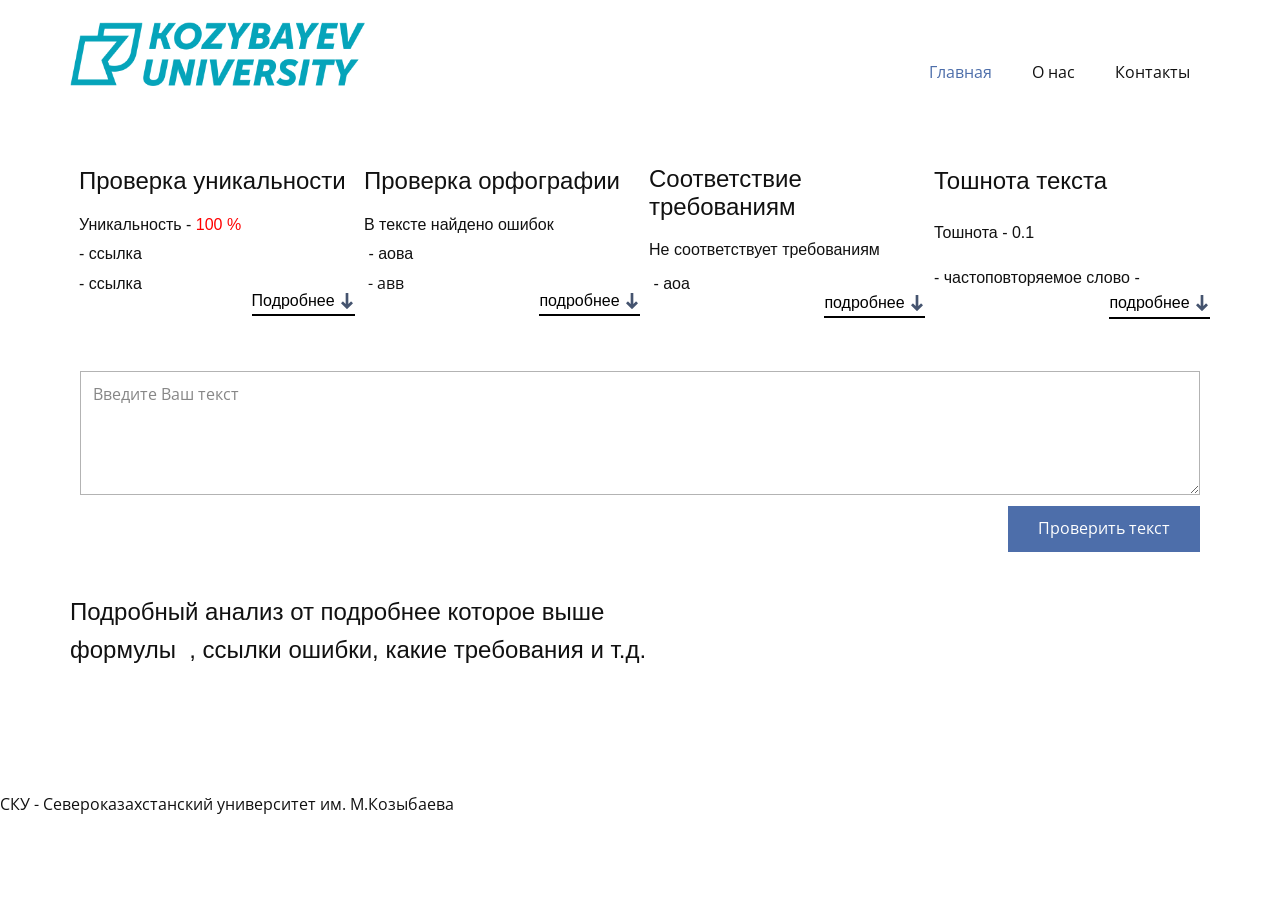
<file: пример интерфейса/index.html>
<!DOCTYPE html>
<html style="font-size: 16px;">
  <head>
    <meta name="viewport" content="width=device-width, initial-scale=1.0">
    <meta charset="utf-8">
    <meta name="keywords" content="​IT Company, ​The backbone for internet business, Company Services, ​Large payments volume or unique business model?, ​What’s included, What We Do, Custom software solutions">
    <meta name="description" content="">
    <meta name="page_type" content="np-template-header-footer-from-plugin">
    <title>Главная</title>
    <link rel="stylesheet" href="nicepage.css" media="screen">
<link rel="stylesheet" href="Главная.css" media="screen">
    <script class="u-script" type="text/javascript" src="jquery.js" defer=""></script>
    <script class="u-script" type="text/javascript" src="nicepage.js" defer=""></script>
    <meta name="generator" content="Nicepage 4.7.1, nicepage.com">
    <link id="u-theme-google-font" rel="stylesheet" href="https://fonts.googleapis.com/css?family=Open+Sans:300,300i,400,400i,500,500i,600,600i,700,700i,800,800i|Cambay:400,400i,700,700i">
    
    
    <script type="application/ld+json">{
		"@context": "http://schema.org",
		"@type": "Organization",
		"name": "",
		"logo": "images/logo.png"
}</script>
    <meta name="theme-color" content="#4d6eaa">
    <meta property="og:title" content="Главная">
    <meta property="og:type" content="website">
  </head>
  <body data-home-page="Главная.html" data-home-page-title="Главная" class="u-body u-xl-mode"><header class="u-clearfix u-header u-header" id="sec-d9ff"><div class="u-clearfix u-sheet u-valign-middle u-sheet-1">
        <a href="https://www.nkzu.kz/?lang=ru" class="u-image u-logo u-image-1" title="СКГУ" data-image-width="457" data-image-height="99">
          <img src="images/logo.png" class="u-logo-image u-logo-image-1">
        </a>
        <nav class="u-menu u-menu-dropdown u-offcanvas u-menu-1">
          <div class="menu-collapse" style="font-size: 1rem; letter-spacing: 0px;">
            <a class="u-button-style u-custom-left-right-menu-spacing u-custom-padding-bottom u-custom-top-bottom-menu-spacing u-nav-link u-text-active-palette-1-base u-text-hover-palette-2-base" href="#">
              <svg class="u-svg-link" viewBox="0 0 24 24"><use xmlns:xlink="http://www.w3.org/1999/xlink" xlink:href="#menu-hamburger"></use></svg>
              <svg class="u-svg-content" version="1.1" id="menu-hamburger" viewBox="0 0 16 16" x="0px" y="0px" xmlns:xlink="http://www.w3.org/1999/xlink" xmlns="http://www.w3.org/2000/svg"><g><rect y="1" width="16" height="2"></rect><rect y="7" width="16" height="2"></rect><rect y="13" width="16" height="2"></rect>
</g></svg>
            </a>
          </div>
          <div class="u-nav-container">
            <ul class="u-nav u-unstyled u-nav-1"><li class="u-nav-item"><a class="u-button-style u-nav-link u-text-active-palette-1-base u-text-hover-palette-2-base" href="Главная.html" style="padding: 10px 20px;">Главная</a>
</li><li class="u-nav-item"><a class="u-button-style u-nav-link u-text-active-palette-1-base u-text-hover-palette-2-base" href="О-нас.html" style="padding: 10px 20px;">О нас</a>
</li><li class="u-nav-item"><a class="u-button-style u-nav-link u-text-active-palette-1-base u-text-hover-palette-2-base" href="Контакты.html" style="padding: 10px 20px;">Контакты</a>
</li></ul>
          </div>
          <div class="u-nav-container-collapse">
            <div class="u-black u-container-style u-inner-container-layout u-opacity u-opacity-95 u-sidenav">
              <div class="u-inner-container-layout u-sidenav-overflow">
                <div class="u-menu-close"></div>
                <ul class="u-align-center u-nav u-popupmenu-items u-unstyled u-nav-2"><li class="u-nav-item"><a class="u-button-style u-nav-link" href="Главная.html">Главная</a>
</li><li class="u-nav-item"><a class="u-button-style u-nav-link" href="О-нас.html">О нас</a>
</li><li class="u-nav-item"><a class="u-button-style u-nav-link" href="Контакты.html">Контакты</a>
</li></ul>
              </div>
            </div>
            <div class="u-black u-menu-overlay u-opacity u-opacity-70"></div>
          </div>
        </nav>
      </div></header>
    <section class="u-align-left u-clearfix u-section-1" id="sec-9d66">
      <div class="u-clearfix u-sheet u-sheet-1">
        <div class="u-expanded-width u-list u-list-1">
          <div class="u-repeater u-repeater-1">
            <div class="u-container-style u-list-item u-repeater-item">
              <div class="u-container-layout u-similar-container u-container-layout-1">
                <div class="fr-view u-clearfix u-custom-item u-rich-text u-text u-text-1">
                  <h4>
                    <span class="u-custom-font u-font-arial">Проверка уникальности</span>
                  </h4>
                  <p style="line-height: 0.6;">
                    <span class="u-custom-font u-font-arial">Уникальность - <span class="u-text-custom-color-1">100 %</span>
                    </span>
                  </p>
                  <p style="line-height: 0.6;">
                    <span class="u-custom-font u-font-arial">
                      <span class="u-text-custom-color-1">
                        <span class="u-text-body-color">- ссылка&nbsp;</span>
                      </span>
                    </span>
                  </p>
                  <p style="line-height: 0.6;">
                    <span class="u-custom-font u-font-arial">
                      <span class="u-text-custom-color-1">
                        <span class="u-text-body-color">- ссылка</span>
                      </span>
                    </span>
                  </p>
                </div>
                <a href="Главная.html#sec-9d66" data-page-id="37937226" class="u-active-none u-border-2 u-border-active-palette-2-dark-1 u-border-black u-border-hover-palette-1-base u-btn u-button-style u-custom-font u-font-arial u-hover-none u-none u-text-black u-text-hover-grey-70 u-btn-1">Подробнее&nbsp;<span class="u-icon u-text-palette-1-dark-2"><svg class="u-svg-content" viewBox="0 0 512 512" x="0px" y="0px" style="width: 1em; height: 1em;"><path d="M441.156,322.876l-48.666-47.386c-3.319-3.243-8.619-3.234-11.93,0.017l-81.894,80.299V8.533 c0-4.71-3.823-8.533-8.533-8.533h-68.267c-4.71,0-8.533,3.823-8.533,8.533v347.273l-81.894-80.299    c-3.311-3.243-8.602-3.251-11.921-0.017l-48.666,47.386c-1.655,1.604-2.586,3.806-2.586,6.11c0,2.304,0.939,4.506,2.586,6.11 l179.2,174.481c1.655,1.613,3.806,2.423,5.948,2.423c2.15,0,4.292-0.811,5.956-2.423l179.2-174.481 c1.647-1.604,2.577-3.806,2.577-6.11C443.733,326.682,442.803,324.48,441.156,322.876z"></path></svg><img></span>
                </a>
              </div>
            </div>
            <div class="u-container-style u-list-item u-repeater-item">
              <div class="u-container-layout u-similar-container u-container-layout-2">
                <div class="fr-view u-clearfix u-custom-item u-rich-text u-text u-text-2">
                  <h4>
                    <span class="u-custom-font u-font-arial">Проверка орфографии</span>
                  </h4>
                  <p style="line-height: 0.6;">
                    <span class="u-custom-font u-font-arial">В тексте найдено ошибок</span>
                  </p>
                  <p style="line-height: 0.6;">
                    <span class="u-custom-font u-font-arial">&nbsp;- аова</span>
                  </p>
                  <p style="line-height: 0.6;">&nbsp;- авв</p>
                </div>
                <a href="Главная.html#sec-9d66" data-page-id="37937226" class="u-active-none u-border-2 u-border-active-palette-2-dark-1 u-border-black u-border-hover-palette-1-base u-btn u-button-style u-custom-font u-font-arial u-hover-none u-none u-text-black u-text-hover-grey-70 u-btn-2">подробнее&nbsp;<span class="u-icon u-text-palette-1-dark-2"><svg class="u-svg-content" viewBox="0 0 512 512" x="0px" y="0px" style="width: 1em; height: 1em;"><path d="M441.156,322.876l-48.666-47.386c-3.319-3.243-8.619-3.234-11.93,0.017l-81.894,80.299V8.533 c0-4.71-3.823-8.533-8.533-8.533h-68.267c-4.71,0-8.533,3.823-8.533,8.533v347.273l-81.894-80.299    c-3.311-3.243-8.602-3.251-11.921-0.017l-48.666,47.386c-1.655,1.604-2.586,3.806-2.586,6.11c0,2.304,0.939,4.506,2.586,6.11 l179.2,174.481c1.655,1.613,3.806,2.423,5.948,2.423c2.15,0,4.292-0.811,5.956-2.423l179.2-174.481 c1.647-1.604,2.577-3.806,2.577-6.11C443.733,326.682,442.803,324.48,441.156,322.876z"></path></svg><img></span>
                </a>
              </div>
            </div>
            <div class="u-container-style u-list-item u-repeater-item">
              <div class="u-container-layout u-similar-container u-container-layout-3">
                <div class="fr-view u-clearfix u-custom-item u-rich-text u-text u-text-3">
                  <h4 style="line-height: 1;">
                    <span class="u-custom-font u-font-arial">Соответствие требованиям</span>
                  </h4>
                  <p style="line-height: 0.8;">
                    <span class="u-custom-font u-font-arial">Не соответствует требованиям</span>
                  </p>
                  <p style="line-height: 0.8;">
                    <span class="u-custom-font u-font-arial">&nbsp;- аоа</span>
                  </p>
                </div>
                <a href="Главная.html#sec-9d66" data-page-id="37937226" class="u-active-none u-border-2 u-border-active-palette-2-dark-1 u-border-black u-border-hover-palette-1-base u-btn u-button-style u-custom-font u-font-arial u-hover-none u-none u-text-black u-text-hover-grey-70 u-btn-3">подробнее&nbsp;<span class="u-icon u-text-palette-1-dark-2"><svg class="u-svg-content" viewBox="0 0 512 512" x="0px" y="0px" style="width: 1em; height: 1em;"><path d="M441.156,322.876l-48.666-47.386c-3.319-3.243-8.619-3.234-11.93,0.017l-81.894,80.299V8.533 c0-4.71-3.823-8.533-8.533-8.533h-68.267c-4.71,0-8.533,3.823-8.533,8.533v347.273l-81.894-80.299    c-3.311-3.243-8.602-3.251-11.921-0.017l-48.666,47.386c-1.655,1.604-2.586,3.806-2.586,6.11c0,2.304,0.939,4.506,2.586,6.11 l179.2,174.481c1.655,1.613,3.806,2.423,5.948,2.423c2.15,0,4.292-0.811,5.956-2.423l179.2-174.481 c1.647-1.604,2.577-3.806,2.577-6.11C443.733,326.682,442.803,324.48,441.156,322.876z"></path></svg><img></span>
                </a>
              </div>
            </div>
            <div class="u-container-style u-list-item u-repeater-item">
              <div class="u-container-layout u-similar-container u-container-layout-4">
                <div class="fr-view u-clearfix u-custom-item u-rich-text u-text u-text-4">
                  <h4>
                    <span class="u-custom-font u-font-arial">Тошнота текста</span>
                  </h4>
                  <p>
                    <span class="u-custom-font u-font-arial">Тошнота - 0.1</span>
                  </p>
                  <p>
                    <span class="u-custom-font u-font-arial">- частоповторяемое слово -&nbsp;</span>
                  </p>
                </div>
                <a href="Главная.html#sec-9d66" data-page-id="37937226" class="u-active-none u-border-2 u-border-active-palette-2-dark-1 u-border-black u-border-hover-palette-1-base u-btn u-button-style u-custom-font u-font-arial u-hover-none u-none u-text-black u-text-hover-grey-70 u-btn-4">подробнее&nbsp;<span class="u-icon u-text-palette-1-dark-2"><svg class="u-svg-content" viewBox="0 0 512 512" x="0px" y="0px" style="width: 1em; height: 1em;"><path d="M441.156,322.876l-48.666-47.386c-3.319-3.243-8.619-3.234-11.93,0.017l-81.894,80.299V8.533 c0-4.71-3.823-8.533-8.533-8.533h-68.267c-4.71,0-8.533,3.823-8.533,8.533v347.273l-81.894-80.299    c-3.311-3.243-8.602-3.251-11.921-0.017l-48.666,47.386c-1.655,1.604-2.586,3.806-2.586,6.11c0,2.304,0.939,4.506,2.586,6.11 l179.2,174.481c1.655,1.613,3.806,2.423,5.948,2.423c2.15,0,4.292-0.811,5.956-2.423l179.2-174.481 c1.647-1.604,2.577-3.806,2.577-6.11C443.733,326.682,442.803,324.48,441.156,322.876z"></path></svg><img></span>
                </a>
              </div>
            </div>
          </div>
        </div>
        <div class="u-expanded-width u-form u-form-1">
          <form action="#" method="POST" class="u-clearfix u-form-spacing-10 u-form-vertical u-inner-form" source="custom" name="form" style="padding: 10px;">
            
            
            <div class="u-form-group u-form-message">
              <label for="message-3203" class="u-form-control-hidden u-label"></label>
              <textarea placeholder="Введите Ваш текст" rows="4" cols="50" id="message-3203" name="message" class="u-border-1 u-border-grey-30 u-input u-input-rectangle u-white" required=""></textarea>
            </div>
            <div class="u-align-right u-form-group u-form-submit">
              <a href="#" class="u-btn u-btn-submit u-button-style">Проверить текст<br>
              </a>
              <input type="submit" value="submit" class="u-form-control-hidden">
            </div>
            <div class="u-form-send-message u-form-send-success"> Спасибо! Ваше сообщение отправлено. </div>
            <div class="u-form-send-error u-form-send-message"> Отправка не удалась. Пожалуйста, исправьте ошибки и попробуйте еще раз. </div>
            <input type="hidden" value="" name="recaptchaResponse">
          </form>
        </div>
        <p class="u-custom-font u-font-arial u-text u-text-5">
          <span style="font-size: 1.5rem;">Подробный анализ от подробнее которое выше&nbsp;<br>формулы&nbsp; , ссылки ошибки, какие требования и т.д.
          </span>&nbsp;
        </p>
      </div>
    </section>
    
    
    
    <section>
      <p>
        <span>СКУ - Североказахстанский университет им. М.Козыбаева</span>
      </p>
    </section>
  </body>
</html>
</file>
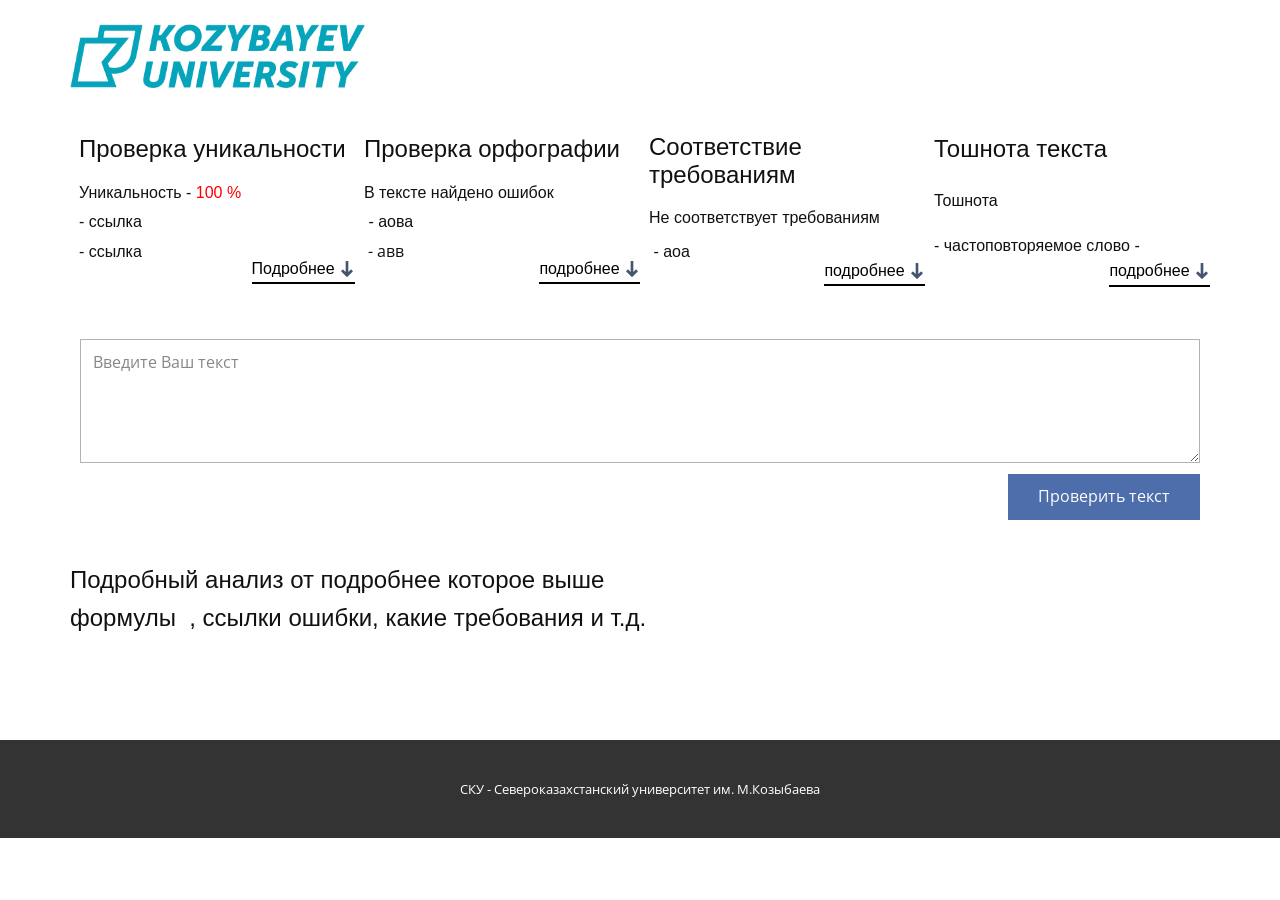
<file: сайт/index.html>
<!DOCTYPE html>
<html style="font-size: 16px;">
  <head>
    <meta name="viewport" content="width=device-width, initial-scale=1.0">
    <meta charset="utf-8">
    <meta name="keywords" content="​IT Company, ​The backbone for internet business, Company Services, ​Large payments volume or unique business model?, ​What’s included, What We Do, Custom software solutions">
    <meta name="description" content="">
    <meta name="page_type" content="np-template-header-footer-from-plugin">
    <title>Главная</title>
    <link rel="stylesheet" href="nicepage.css" media="screen">
<link rel="stylesheet" href="Главная.css" media="screen">
    <script class="u-script" type="text/javascript" src="jquery.js" defer=""></script>
    <script class="u-script" type="text/javascript" src="nicepage.js" defer=""></script>
    <meta name="generator" content="Nicepage 4.7.1, nicepage.com">
    <link id="u-theme-google-font" rel="stylesheet" href="https://fonts.googleapis.com/css?family=Open+Sans:300,300i,400,400i,500,500i,600,600i,700,700i,800,800i|Cambay:400,400i,700,700i">
    
    
    <script type="application/ld+json">{
		"@context": "http://schema.org",
		"@type": "Organization",
		"name": "",
		"logo": "images/logo.png"
}</script>
    <!-- <script src="textanalising.js"></script> -->
    <meta name="theme-color" content="#4d6eaa">
    <meta property="og:title" content="Главная">
    <meta property="og:type" content="website">
  </head>
  <body data-home-page="главная.php" data-home-page-title="Главная" class="u-body u-xl-mode"><header class="u-clearfix u-header u-header" id="sec-d9ff"><div class="u-clearfix u-sheet u-valign-middle u-sheet-1">
        <a href="https://www.nkzu.kz/?lang=ru" class="u-image u-logo u-image-1" title="СКГУ" data-image-width="457" data-image-height="99">
          <img src="images/logo.png" class="u-logo-image u-logo-image-1">
        </a>
        <nav class="u-menu u-menu-dropdown u-offcanvas u-menu-1">
          <div class="menu-collapse" style="font-size: 1rem; letter-spacing: 0px;">
            <a class="u-button-style u-custom-left-right-menu-spacing u-custom-padding-bottom u-custom-top-bottom-menu-spacing u-nav-link u-text-active-palette-1-base u-text-hover-palette-2-base" href="#">
              <svg class="u-svg-link" viewBox="0 0 24 24"><use xmlns:xlink="http://www.w3.org/1999/xlink" xlink:href="#menu-hamburger"></use></svg>
              <svg class="u-svg-content" version="1.1" id="menu-hamburger" viewBox="0 0 16 16" x="0px" y="0px" xmlns:xlink="http://www.w3.org/1999/xlink" xmlns="http://www.w3.org/2000/svg"><g><rect y="1" width="16" height="2"></rect><rect y="7" width="16" height="2"></rect><rect y="13" width="16" height="2"></rect>
</g></svg>
            </a>
          </div>
          <div class="u-nav-container">
          
          </div>
          <div class="u-nav-container-collapse">
            <div class="u-black u-container-style u-inner-container-layout u-opacity u-opacity-95 u-sidenav">
              <div class="u-inner-container-layout u-sidenav-overflow">
                <div class="u-menu-close"></div>
               

</li></ul>
              </div>
            </div>
            <div class="u-black u-menu-overlay u-opacity u-opacity-70"></div>
          </div>
        </nav>
      </div></header>
    <section class="u-align-left u-clearfix u-section-1" id="sec-9d66">
      <div class="u-clearfix u-sheet u-sheet-1">
        <div class="u-expanded-width u-list u-list-1">
          <div class="u-repeater u-repeater-1">
            <div class="u-container-style u-list-item u-repeater-item">
              <div class="u-container-layout u-similar-container u-container-layout-1">
                <div class="fr-view u-clearfix u-custom-item u-rich-text u-text u-text-1">
                  <h4>
                    <span class="u-custom-font u-font-arial">Проверка уникальности</span>
                  </h4>
                  <p style="line-height: 0.6;">
                    <span class="u-custom-font u-font-arial">Уникальность - <span class="u-text-custom-color-1">100 %</span>
                    </span>
                  </p>
                  <p style="line-height: 0.6;">
                    <span class="u-custom-font u-font-arial">
                      <span class="u-text-custom-color-1">
                        <span class="u-text-body-color">- ссылка&nbsp;</span>
                      </span>
                    </span>
                  </p>
                  <p style="line-height: 0.6;">
                    <span class="u-custom-font u-font-arial">
                      <span class="u-text-custom-color-1">
                        <span class="u-text-body-color">- ссылка</span>
                      </span>
                    </span>
                  </p>
                </div>
                <a href="главная.php#sec-9d66" data-page-id="37937226" class="u-active-none u-border-2 u-border-active-palette-2-dark-1 u-border-black u-border-hover-palette-1-base u-btn u-button-style u-custom-font u-font-arial u-hover-none u-none u-text-black u-text-hover-grey-70 u-btn-1">Подробнее&nbsp;<span class="u-icon u-text-palette-1-dark-2"><svg class="u-svg-content" viewBox="0 0 512 512" x="0px" y="0px" style="width: 1em; height: 1em;"><path d="M441.156,322.876l-48.666-47.386c-3.319-3.243-8.619-3.234-11.93,0.017l-81.894,80.299V8.533 c0-4.71-3.823-8.533-8.533-8.533h-68.267c-4.71,0-8.533,3.823-8.533,8.533v347.273l-81.894-80.299    c-3.311-3.243-8.602-3.251-11.921-0.017l-48.666,47.386c-1.655,1.604-2.586,3.806-2.586,6.11c0,2.304,0.939,4.506,2.586,6.11 l179.2,174.481c1.655,1.613,3.806,2.423,5.948,2.423c2.15,0,4.292-0.811,5.956-2.423l179.2-174.481 c1.647-1.604,2.577-3.806,2.577-6.11C443.733,326.682,442.803,324.48,441.156,322.876z"></path></svg><img></span>
                </a>
              </div>
            </div>
            <div class="u-container-style u-list-item u-repeater-item">
              <div class="u-container-layout u-similar-container u-container-layout-2">
                <div class="fr-view u-clearfix u-custom-item u-rich-text u-text u-text-2">
                  <h4>
                    <span class="u-custom-font u-font-arial">Проверка орфографии</span>
                  </h4>
                  <p style="line-height: 0.6;">
                    <span class="u-custom-font u-font-arial">В тексте найдено ошибок</span>
                  </p>
                  <p style="line-height: 0.6;">
                    <span class="u-custom-font u-font-arial">&nbsp;- аова</span>
                  </p>
                  <p style="line-height: 0.6;">&nbsp;- авв</p>
                </div>
                <a href="главная.php#sec-9d66" data-page-id="37937226" class="u-active-none u-border-2 u-border-active-palette-2-dark-1 u-border-black u-border-hover-palette-1-base u-btn u-button-style u-custom-font u-font-arial u-hover-none u-none u-text-black u-text-hover-grey-70 u-btn-2">подробнее&nbsp;<span class="u-icon u-text-palette-1-dark-2"><svg class="u-svg-content" viewBox="0 0 512 512" x="0px" y="0px" style="width: 1em; height: 1em;"><path d="M441.156,322.876l-48.666-47.386c-3.319-3.243-8.619-3.234-11.93,0.017l-81.894,80.299V8.533 c0-4.71-3.823-8.533-8.533-8.533h-68.267c-4.71,0-8.533,3.823-8.533,8.533v347.273l-81.894-80.299    c-3.311-3.243-8.602-3.251-11.921-0.017l-48.666,47.386c-1.655,1.604-2.586,3.806-2.586,6.11c0,2.304,0.939,4.506,2.586,6.11 l179.2,174.481c1.655,1.613,3.806,2.423,5.948,2.423c2.15,0,4.292-0.811,5.956-2.423l179.2-174.481 c1.647-1.604,2.577-3.806,2.577-6.11C443.733,326.682,442.803,324.48,441.156,322.876z"></path></svg><img></span>
                </a>
              </div>
            </div>
            <div class="u-container-style u-list-item u-repeater-item">
              <div class="u-container-layout u-similar-container u-container-layout-3">
                <div class="fr-view u-clearfix u-custom-item u-rich-text u-text u-text-3">
                  <h4 style="line-height: 1;">
                    <span class="u-custom-font u-font-arial">Соответствие требованиям</span>
                  </h4>
                  <p style="line-height: 0.8;">
                    <span class="u-custom-font u-font-arial">Не соответствует требованиям</span>
                  </p>
                  <p style="line-height: 0.8;">
                    <span class="u-custom-font u-font-arial">&nbsp;- аоа</span>
                  </p>
                </div>
                <a href="главная.php#sec-9d66" data-page-id="37937226" class="u-active-none u-border-2 u-border-active-palette-2-dark-1 u-border-black u-border-hover-palette-1-base u-btn u-button-style u-custom-font u-font-arial u-hover-none u-none u-text-black u-text-hover-grey-70 u-btn-3">подробнее&nbsp;<span class="u-icon u-text-palette-1-dark-2"><svg class="u-svg-content" viewBox="0 0 512 512" x="0px" y="0px" style="width: 1em; height: 1em;"><path d="M441.156,322.876l-48.666-47.386c-3.319-3.243-8.619-3.234-11.93,0.017l-81.894,80.299V8.533 c0-4.71-3.823-8.533-8.533-8.533h-68.267c-4.71,0-8.533,3.823-8.533,8.533v347.273l-81.894-80.299    c-3.311-3.243-8.602-3.251-11.921-0.017l-48.666,47.386c-1.655,1.604-2.586,3.806-2.586,6.11c0,2.304,0.939,4.506,2.586,6.11 l179.2,174.481c1.655,1.613,3.806,2.423,5.948,2.423c2.15,0,4.292-0.811,5.956-2.423l179.2-174.481 c1.647-1.604,2.577-3.806,2.577-6.11C443.733,326.682,442.803,324.48,441.156,322.876z"></path></svg><img></span>
                </a>
              </div>
            </div>
            <div class="u-container-style u-list-item u-repeater-item">
              <div class="u-container-layout u-similar-container u-container-layout-4">
                <div class="fr-view u-clearfix u-custom-item u-rich-text u-text u-text-4">
                  <h4>
                    <span class="u-custom-font u-font-arial">Тошнота текста</span>
                  </h4>
                  <p>
                    <span id="toshnota" class="u-custom-font u-font-arial">Тошнота </span>
                  </p>
                  <p>
                    <span id ="toshnotaWord" class="u-custom-font u-font-arial">- частоповторяемое слово -&nbsp;</span>
                  </p>
                </div>
                <a href="Главная.php#sec-9d66" data-page-id="37937226" class="u-active-none u-border-2 u-border-active-palette-2-dark-1 u-border-black u-border-hover-palette-1-base u-btn u-button-style u-custom-font u-font-arial u-hover-none u-none u-text-black u-text-hover-grey-70 u-btn-4">подробнее&nbsp;<span class="u-icon u-text-palette-1-dark-2"><svg class="u-svg-content" viewBox="0 0 512 512" x="0px" y="0px" style="width: 1em; height: 1em;"><path d="M441.156,322.876l-48.666-47.386c-3.319-3.243-8.619-3.234-11.93,0.017l-81.894,80.299V8.533 c0-4.71-3.823-8.533-8.533-8.533h-68.267c-4.71,0-8.533,3.823-8.533,8.533v347.273l-81.894-80.299    c-3.311-3.243-8.602-3.251-11.921-0.017l-48.666,47.386c-1.655,1.604-2.586,3.806-2.586,6.11c0,2.304,0.939,4.506,2.586,6.11 l179.2,174.481c1.655,1.613,3.806,2.423,5.948,2.423c2.15,0,4.292-0.811,5.956-2.423l179.2-174.481 c1.647-1.604,2.577-3.806,2.577-6.11C443.733,326.682,442.803,324.48,441.156,322.876z"></path></svg><img></span>
                </a>
              </div>
            </div>
          </div>
        </div>
        <div class="u-expanded-width u-form u-form-1">
          <form action="#" method="POST" class="u-clearfix u-form-spacing-10 u-form-vertical u-inner-form" source="custom" name="form" style="padding: 10px;">
            
            
            <div class="u-form-group u-form-message">
              <label for="message-3203" class="u-form-control-hidden u-label"></label>
              <textarea placeholder="Введите Ваш текст" id="input" rows="4" cols="50" id="message-3203" name="message" class="u-border-1 u-border-grey-30 u-input u-input-rectangle u-white" required=""></textarea>
            </div>
            <div class="u-align-right u-form-group u-form-submit">
              <a href="#"  class="u-btn u-btn-submit u-button-style">Проверить текст<br>
              </a>
              <input type="submit" value="submit" onclick="analis()" class="u-form-control-hidden">
            </div>
            <!-- <div class="u-form-send-message u-form-send-success"> Спасибо! Ваше сообщение отправлено. </div> -->
            <!-- <div class="u-form-send-error u-form-send-message"> Отправка не удалась. Пожалуйста, исправьте ошибки и попробуйте еще раз. </div> -->
            <!-- <input type="hidden" value="" name="recaptchaResponse"> -->
          </form>
        </div>
        <p class="u-custom-font u-font-arial u-text u-text-5">
          <span style="font-size: 1.5rem;">Подробный анализ от подробнее которое выше&nbsp;<br>формулы&nbsp; , ссылки ошибки, какие требования и т.д.
          </span>&nbsp;
        </p>
      </div>
    </section>
    
    
    
    <section class="u-backlink u-clearfix u-grey-80">
      <p class="u-text">
        <span>СКУ - Североказахстанский университет им. М.Козыбаева</span>
      </p>
    </section>
    <script>
       function analis(){
    alert("Вы нажали на кнопку");
 
let textarea=document.getElementById("input")
let text = textarea.value
text=text.toLowerCase()
text=text.replace(/["."]/g,". ")
text=text.replace(/\s{2,}/g, ' ')
console.log(text)

let newtext=text.replace(/[.,\/#!$%\^&\*;:{}=\-_`~()]/g,"")
console.log(newtext)
let countword = newtext.split(" ").length
let splitword=newtext.split(" ")
let wordrepeats = []
console.log(countword)
let setsplitword=new Set(splitword) //множество не повторяющихся эллементов
let setdelword = new Set(["а","с","но","и","за","в","же","не","что","для","на"])
let cleartext = new Set([...setsplitword].filter(x=>!setdelword.has(x)))
cleartext.forEach(el => {
    let count =0
    splitword.forEach (sub =>{
        if (el== sub){
            count++     
        }
    })
    wordrepeats.push({word:el,count:count})
});
let maxcount=0
let targetword
wordrepeats.forEach(el=>{
    if (el.count > maxcount){
        maxcount=el.count
        targetword=el
    }
})
console.log(maxcount)
console.log(targetword)
console.log(wordrepeats);
let nausiam=(maxcount/countword)*100
console.log(nausiam)
alert(nausiam);
document.getElementById("toshnota").innerHTML="Тошнота текста-"+nausiam+"%"
document.getElementById("toshnotaWord").innerHTML="Частоповторяемое слово-"+targetword.word

 insert(text,nausiam)
}

let insert = async(text,nausiam)=>{
  console.log(text)
    const url = 'http://localhost/insertesse.php';
    const data = { text: text, nausiam:nausiam };
    console.log(data)
    
       fetch(url, {
        method: 'POST', // или 'PUT'
        body:JSON.stringify( data), // данные могут быть 'строкой' или {объектом}!
        headers: {"Content-type": "application/x-www-form-urlencoded; charset=UTF-8"},
      }).then(res=>res.json()).then(res=>console.log("seccess",res));
      
    
}

    </script>
  </body>
</html>
</file>
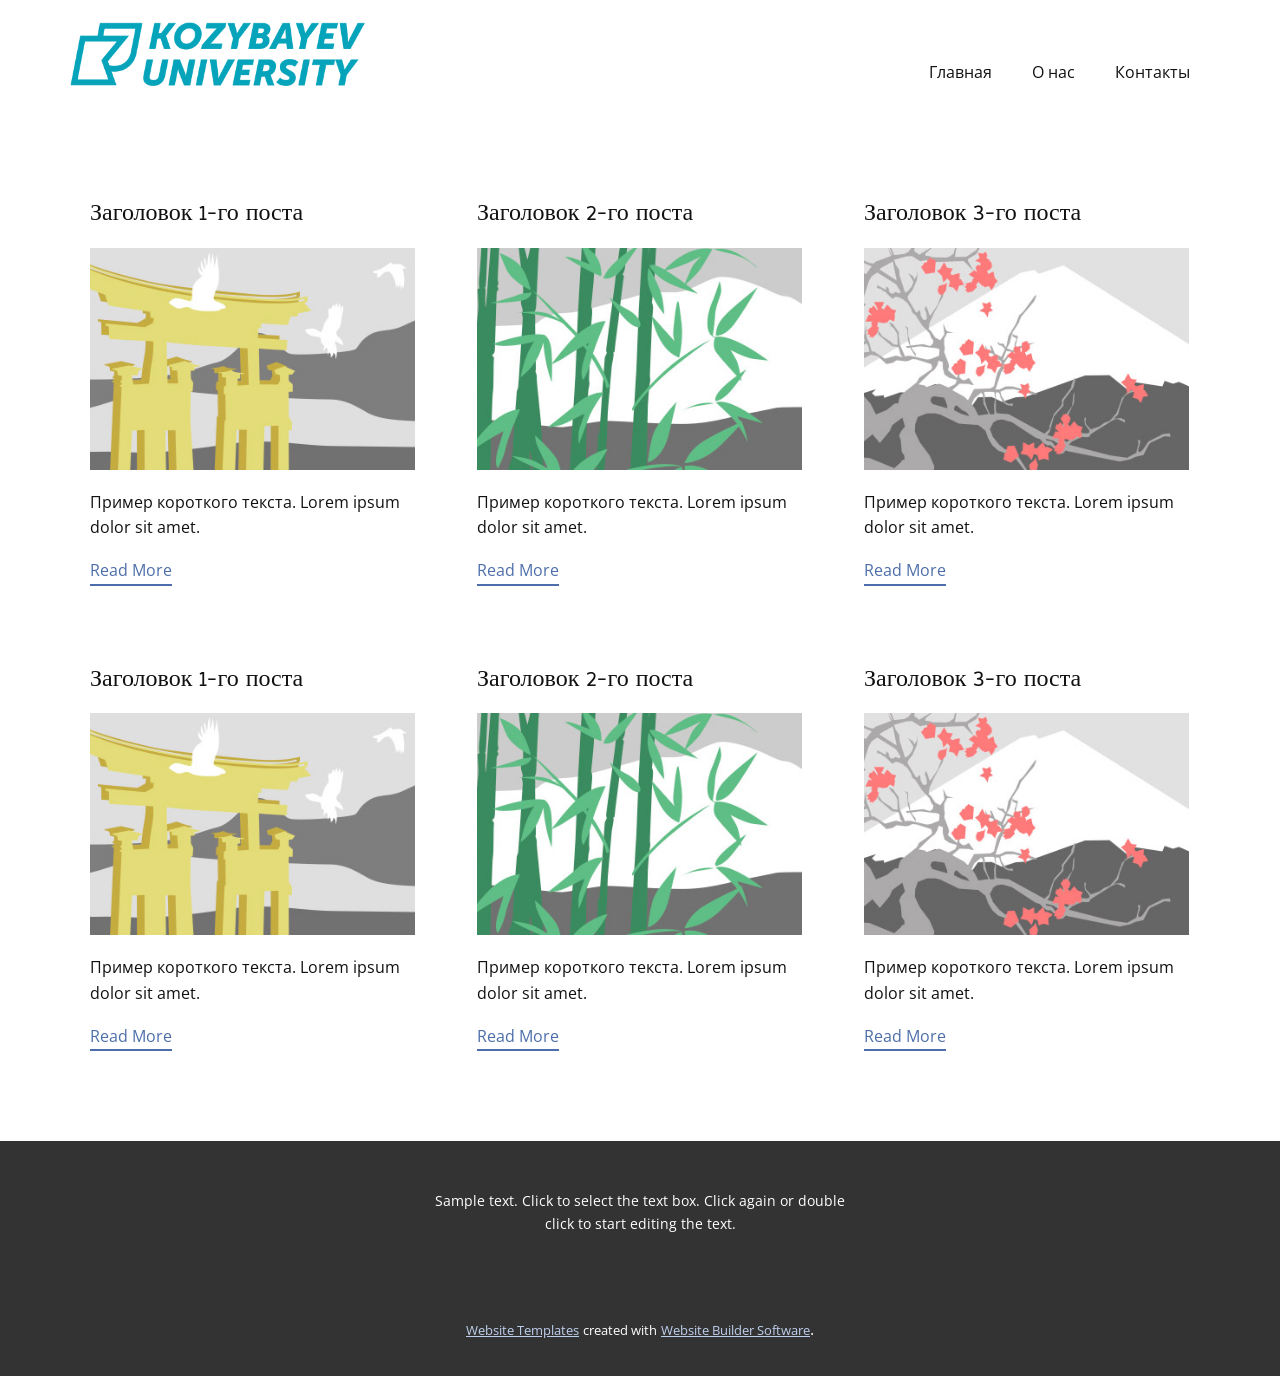
<file: blog/blog.html>
<html style="font-size: 16px;"><head>
    <meta name="viewport" content="width=device-width, initial-scale=1.0">
    <meta charset="utf-8">
    <meta name="keywords" content="">
    <meta name="description" content="">
    <meta name="page_type" content="np-template-header-footer-from-plugin">
    <title>Blog Template</title>
    <link rel="stylesheet" href="../nicepage.css" media="screen">
<link rel="stylesheet" href="../Blog-Template.css" media="screen">
    <script class="u-script" type="text/javascript" src="../jquery.js" defer=""></script>
    <script class="u-script" type="text/javascript" src="../nicepage.js" defer=""></script>
    <meta name="generator" content="Nicepage 4.7.1, nicepage.com">
    <link id="u-theme-google-font" rel="stylesheet" href="https://fonts.googleapis.com/css?family=Open+Sans:300,300i,400,400i,500,500i,600,600i,700,700i,800,800i|Cambay:400,400i,700,700i">
    
    
    <script type="application/ld+json">{
		"@context": "http://schema.org",
		"@type": "Organization",
		"name": "",
		"logo": "images/logo.png"
}</script>
    <meta name="theme-color" content="#4d6eaa">
  </head>
  <body class="u-body u-xl-mode"><header class="u-clearfix u-header u-header" id="sec-d9ff"><div class="u-clearfix u-sheet u-valign-middle u-sheet-1">
        <a href="https://www.nkzu.kz/?lang=ru" class="u-image u-logo u-image-1" title="СКГУ" data-image-width="457" data-image-height="99">
          <img src="../images/logo.png" class="u-logo-image u-logo-image-1">
        </a>
        <nav class="u-menu u-menu-dropdown u-offcanvas u-menu-1">
          <div class="menu-collapse" style="font-size: 1rem; letter-spacing: 0px;">
            <a class="u-button-style u-custom-left-right-menu-spacing u-custom-padding-bottom u-custom-top-bottom-menu-spacing u-nav-link u-text-active-palette-1-base u-text-hover-palette-2-base" href="#">
              <svg class="u-svg-link" viewBox="0 0 24 24"><use xmlns:xlink="http://www.w3.org/1999/xlink" xlink:href="#menu-hamburger"></use></svg>
              <svg class="u-svg-content" version="1.1" id="menu-hamburger" viewBox="0 0 16 16" x="0px" y="0px" xmlns:xlink="http://www.w3.org/1999/xlink" xmlns="http://www.w3.org/2000/svg"><g><rect y="1" width="16" height="2"></rect><rect y="7" width="16" height="2"></rect><rect y="13" width="16" height="2"></rect>
</g></svg>
            </a>
          </div>
          <div class="u-nav-container">
            <ul class="u-nav u-unstyled u-nav-1"><li class="u-nav-item"><a class="u-button-style u-nav-link u-text-active-palette-1-base u-text-hover-palette-2-base" href="../Главная.html" style="padding: 10px 20px;">Главная</a>
</li><li class="u-nav-item"><a class="u-button-style u-nav-link u-text-active-palette-1-base u-text-hover-palette-2-base" href="../О-нас.html" style="padding: 10px 20px;">О нас</a>
</li><li class="u-nav-item"><a class="u-button-style u-nav-link u-text-active-palette-1-base u-text-hover-palette-2-base" href="../Контакты.html" style="padding: 10px 20px;">Контакты</a>
</li></ul>
          </div>
          <div class="u-nav-container-collapse">
            <div class="u-black u-container-style u-inner-container-layout u-opacity u-opacity-95 u-sidenav">
              <div class="u-inner-container-layout u-sidenav-overflow">
                <div class="u-menu-close"></div>
                <ul class="u-align-center u-nav u-popupmenu-items u-unstyled u-nav-2"><li class="u-nav-item"><a class="u-button-style u-nav-link" href="../Главная.html">Главная</a>
</li><li class="u-nav-item"><a class="u-button-style u-nav-link" href="../О-нас.html">О нас</a>
</li><li class="u-nav-item"><a class="u-button-style u-nav-link" href="../Контакты.html">Контакты</a>
</li></ul>
              </div>
            </div>
            <div class="u-black u-menu-overlay u-opacity u-opacity-70"></div>
          </div>
        </nav>
      </div></header>
    <section class="u-clearfix u-section-1" id="sec-5976">
      <div class="u-clearfix u-sheet u-valign-middle u-sheet-1"><!--blog--><!--blog_options_json--><!--{"type":"Recent","source":"","tags":"","count":""}--><!--/blog_options_json-->
        <div class="u-blog u-expanded-width u-repeater u-repeater-1"><!--blog_post-->
          <div class="u-blog-post u-container-style u-repeater-item u-white u-repeater-item-1">
            <div class="u-container-layout u-similar-container u-valign-top u-container-layout-1"><!--blog_post_header-->
              <h4 class="u-blog-control u-text u-text-1">
                <a class="u-post-header-link" href="../blog/пост-5.html"><!--blog_post_header_content-->Заголовок 1-го поста<!--/blog_post_header_content--></a>
              </h4><!--/blog_post_header--><!--blog_post_image-->
              <a class="u-post-header-link" href="../blog/пост-5.html"><img alt="" class="u-blog-control u-expanded-width u-image u-image-default u-image-1" src="[data-uri]"></a><!--/blog_post_image--><!--blog_post_content-->
              <div class="u-blog-control u-post-content u-text u-text-2 fr-view">Пример короткого текста. Lorem ipsum dolor sit amet.</div><!--/blog_post_content--><!--blog_post_readmore-->
              <a href="../blog/пост-5.html" class="u-blog-control u-border-2 u-border-palette-1-base u-btn u-btn-rectangle u-button-style u-none u-btn-1"><!--blog_post_readmore_content--><!--options_json--><!--{"content":"Read More","defaultValue":"Читать дальше"}--><!--/options_json-->Read More<!--/blog_post_readmore_content--></a><!--/blog_post_readmore-->
            </div>
          </div><div class="u-blog-post u-container-style u-repeater-item u-video-cover u-white">
            <div class="u-container-layout u-similar-container u-valign-top u-container-layout-2"><!--blog_post_header-->
              <h4 class="u-blog-control u-text u-text-3">
                <a class="u-post-header-link" href="../blog/пост-4.html"><!--blog_post_header_content-->Заголовок 2-го поста<!--/blog_post_header_content--></a>
              </h4><!--/blog_post_header--><!--blog_post_image-->
              <a class="u-post-header-link" href="../blog/пост-4.html"><img alt="" class="u-blog-control u-expanded-width u-image u-image-default u-image-2" src="[data-uri]"></a><!--/blog_post_image--><!--blog_post_content-->
              <div class="u-blog-control u-post-content u-text u-text-4 fr-view">Пример короткого текста. Lorem ipsum dolor sit amet.</div><!--/blog_post_content--><!--blog_post_readmore-->
              <a href="../blog/пост-4.html" class="u-blog-control u-border-2 u-border-palette-1-base u-btn u-btn-rectangle u-button-style u-none u-btn-2"><!--blog_post_readmore_content--><!--options_json--><!--{"content":"Read More","defaultValue":"Читать дальше"}--><!--/options_json-->Read More<!--/blog_post_readmore_content--></a><!--/blog_post_readmore-->
            </div>
          </div><div class="u-blog-post u-container-style u-repeater-item u-video-cover u-white">
            <div class="u-container-layout u-similar-container u-valign-top u-container-layout-3"><!--blog_post_header-->
              <h4 class="u-blog-control u-text u-text-5">
                <a class="u-post-header-link" href="../blog/пост-3.html"><!--blog_post_header_content-->Заголовок 3-го поста<!--/blog_post_header_content--></a>
              </h4><!--/blog_post_header--><!--blog_post_image-->
              <a class="u-post-header-link" href="../blog/пост-3.html"><img alt="" class="u-blog-control u-expanded-width u-image u-image-default u-image-3" src="[data-uri]"></a><!--/blog_post_image--><!--blog_post_content-->
              <div class="u-blog-control u-post-content u-text u-text-6 fr-view">Пример короткого текста. Lorem ipsum dolor sit amet.</div><!--/blog_post_content--><!--blog_post_readmore-->
              <a href="../blog/пост-3.html" class="u-blog-control u-border-2 u-border-palette-1-base u-btn u-btn-rectangle u-button-style u-none u-btn-3"><!--blog_post_readmore_content--><!--options_json--><!--{"content":"Read More","defaultValue":"Читать дальше"}--><!--/options_json-->Read More<!--/blog_post_readmore_content--></a><!--/blog_post_readmore-->
            </div>
          </div><div class="u-blog-post u-container-style u-repeater-item u-white u-repeater-item-1">
            <div class="u-container-layout u-similar-container u-valign-top u-container-layout-1"><!--blog_post_header-->
              <h4 class="u-blog-control u-text u-text-1">
                <a class="u-post-header-link" href="../blog/пост-2.html"><!--blog_post_header_content-->Заголовок 1-го поста<!--/blog_post_header_content--></a>
              </h4><!--/blog_post_header--><!--blog_post_image-->
              <a class="u-post-header-link" href="../blog/пост-2.html"><img alt="" class="u-blog-control u-expanded-width u-image u-image-default u-image-1" src="[data-uri]"></a><!--/blog_post_image--><!--blog_post_content-->
              <div class="u-blog-control u-post-content u-text u-text-2 fr-view">Пример короткого текста. Lorem ipsum dolor sit amet.</div><!--/blog_post_content--><!--blog_post_readmore-->
              <a href="../blog/пост-2.html" class="u-blog-control u-border-2 u-border-palette-1-base u-btn u-btn-rectangle u-button-style u-none u-btn-1"><!--blog_post_readmore_content--><!--options_json--><!--{"content":"Read More","defaultValue":"Читать дальше"}--><!--/options_json-->Read More<!--/blog_post_readmore_content--></a><!--/blog_post_readmore-->
            </div>
          </div><div class="u-blog-post u-container-style u-repeater-item u-video-cover u-white">
            <div class="u-container-layout u-similar-container u-valign-top u-container-layout-2"><!--blog_post_header-->
              <h4 class="u-blog-control u-text u-text-3">
                <a class="u-post-header-link" href="../blog/пост-1.html"><!--blog_post_header_content-->Заголовок 2-го поста<!--/blog_post_header_content--></a>
              </h4><!--/blog_post_header--><!--blog_post_image-->
              <a class="u-post-header-link" href="../blog/пост-1.html"><img alt="" class="u-blog-control u-expanded-width u-image u-image-default u-image-2" src="[data-uri]"></a><!--/blog_post_image--><!--blog_post_content-->
              <div class="u-blog-control u-post-content u-text u-text-4 fr-view">Пример короткого текста. Lorem ipsum dolor sit amet.</div><!--/blog_post_content--><!--blog_post_readmore-->
              <a href="../blog/пост-1.html" class="u-blog-control u-border-2 u-border-palette-1-base u-btn u-btn-rectangle u-button-style u-none u-btn-2"><!--blog_post_readmore_content--><!--options_json--><!--{"content":"Read More","defaultValue":"Читать дальше"}--><!--/options_json-->Read More<!--/blog_post_readmore_content--></a><!--/blog_post_readmore-->
            </div>
          </div><div class="u-blog-post u-container-style u-repeater-item u-video-cover u-white">
            <div class="u-container-layout u-similar-container u-valign-top u-container-layout-3"><!--blog_post_header-->
              <h4 class="u-blog-control u-text u-text-5">
                <a class="u-post-header-link" href="../blog/пост.html"><!--blog_post_header_content-->Заголовок 3-го поста<!--/blog_post_header_content--></a>
              </h4><!--/blog_post_header--><!--blog_post_image-->
              <a class="u-post-header-link" href="../blog/пост.html"><img alt="" class="u-blog-control u-expanded-width u-image u-image-default u-image-3" src="[data-uri]"></a><!--/blog_post_image--><!--blog_post_content-->
              <div class="u-blog-control u-post-content u-text u-text-6 fr-view">Пример короткого текста. Lorem ipsum dolor sit amet.</div><!--/blog_post_content--><!--blog_post_readmore-->
              <a href="../blog/пост.html" class="u-blog-control u-border-2 u-border-palette-1-base u-btn u-btn-rectangle u-button-style u-none u-btn-3"><!--blog_post_readmore_content--><!--options_json--><!--{"content":"Read More","defaultValue":"Читать дальше"}--><!--/options_json-->Read More<!--/blog_post_readmore_content--></a><!--/blog_post_readmore-->
            </div>
          </div><!--/blog_post--><!--blog_post-->
          <!--/blog_post--><!--blog_post-->
          <!--/blog_post-->
        </div><!--/blog-->
      </div>
    </section>
    
    
    <footer class="u-align-center u-clearfix u-footer u-grey-80 u-footer" id="sec-0fc3"><div class="u-clearfix u-sheet u-sheet-1">
        <p class="u-small-text u-text u-text-variant u-text-1">Sample text. Click to select the text box. Click again or double click to start editing the text.</p>
      </div></footer>
    <section class="u-backlink u-clearfix u-grey-80">
      <a class="u-link" href="https://nicepage.com/website-templates" target="_blank">
        <span>Website Templates</span>
      </a>
      <p class="u-text">
        <span>created with</span>
      </p>
      <a class="u-link" href="" target="_blank">
        <span>Website Builder Software</span>
      </a>. 
    </section>
  
</body></html>
</file>
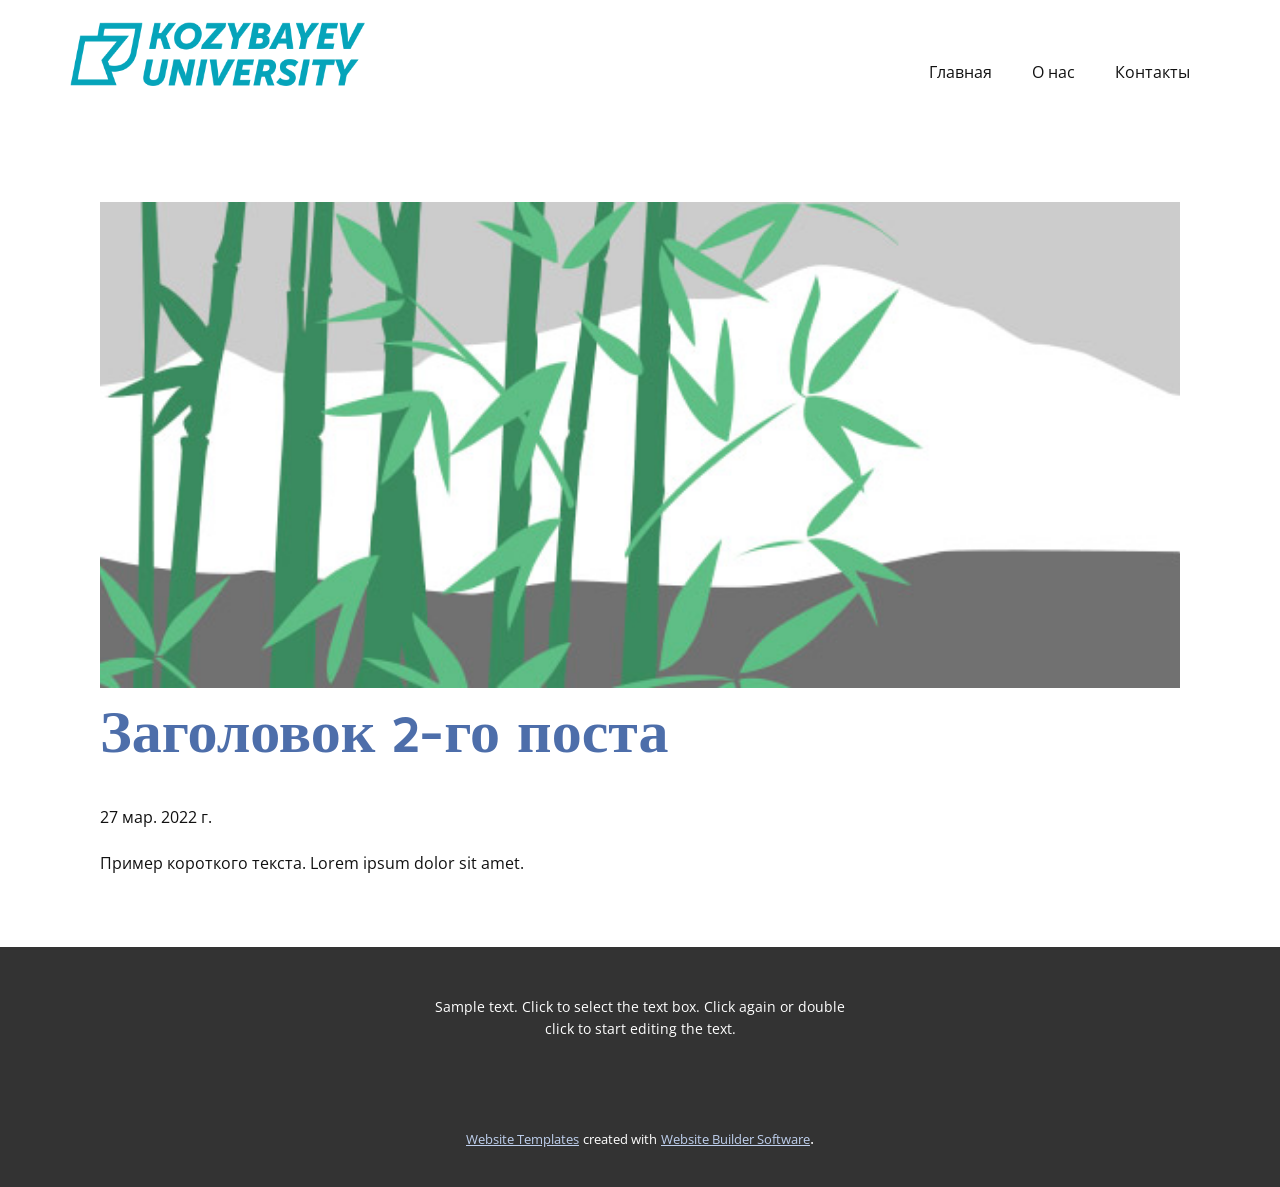
<file: blog/пост-1.html>
<!doctype html>
<html style="font-size: 16px;"><head>
    <meta name="viewport" content="width=device-width, initial-scale=1.0">
    <meta charset="utf-8">
    <meta name="keywords" content="Заголовок 1-го поста">
    <meta name="description" content="">
    <meta name="page_type" content="np-template-header-footer-from-plugin">
    <title>Заголовок 2-го поста</title>
    <link rel="stylesheet" href="../nicepage.css" media="screen">
<link rel="stylesheet" href="../Post-Template.css" media="screen">
    <script class="u-script" type="text/javascript" src="../jquery.js" defer=""></script>
    <script class="u-script" type="text/javascript" src="../nicepage.js" defer=""></script>
    <meta name="generator" content="Nicepage 4.7.1, nicepage.com">
    <link id="u-theme-google-font" rel="stylesheet" href="https://fonts.googleapis.com/css?family=Open+Sans:300,300i,400,400i,500,500i,600,600i,700,700i,800,800i|Cambay:400,400i,700,700i">
    <link id="u-page-google-font" rel="stylesheet" href="https://fonts.googleapis.com/css?family=Cambay:400,400i,700,700i">
    
    
    <script type="application/ld+json">{
		"@context": "http://schema.org",
		"@type": "Organization",
		"name": "",
		"logo": "images/logo.png"
}</script>
    <meta name="theme-color" content="#4d6eaa">
  </head>
  <body class="u-body u-xl-mode"><header class="u-clearfix u-header u-header" id="sec-d9ff"><div class="u-clearfix u-sheet u-valign-middle u-sheet-1">
        <a href="https://www.nkzu.kz/?lang=ru" class="u-image u-logo u-image-1" title="СКГУ" data-image-width="457" data-image-height="99">
          <img src="../images/logo.png" class="u-logo-image u-logo-image-1">
        </a>
        <nav class="u-menu u-menu-dropdown u-offcanvas u-menu-1">
          <div class="menu-collapse" style="font-size: 1rem; letter-spacing: 0px;">
            <a class="u-button-style u-custom-left-right-menu-spacing u-custom-padding-bottom u-custom-top-bottom-menu-spacing u-nav-link u-text-active-palette-1-base u-text-hover-palette-2-base" href="#">
              <svg class="u-svg-link" viewBox="0 0 24 24"><use xmlns:xlink="http://www.w3.org/1999/xlink" xlink:href="#menu-hamburger"></use></svg>
              <svg class="u-svg-content" version="1.1" id="menu-hamburger" viewBox="0 0 16 16" x="0px" y="0px" xmlns:xlink="http://www.w3.org/1999/xlink" xmlns="http://www.w3.org/2000/svg"><g><rect y="1" width="16" height="2"></rect><rect y="7" width="16" height="2"></rect><rect y="13" width="16" height="2"></rect>
</g></svg>
            </a>
          </div>
          <div class="u-nav-container">
            <ul class="u-nav u-unstyled u-nav-1"><li class="u-nav-item"><a class="u-button-style u-nav-link u-text-active-palette-1-base u-text-hover-palette-2-base" href="../Главная.html" style="padding: 10px 20px;">Главная</a>
</li><li class="u-nav-item"><a class="u-button-style u-nav-link u-text-active-palette-1-base u-text-hover-palette-2-base" href="../О-нас.html" style="padding: 10px 20px;">О нас</a>
</li><li class="u-nav-item"><a class="u-button-style u-nav-link u-text-active-palette-1-base u-text-hover-palette-2-base" href="../Контакты.html" style="padding: 10px 20px;">Контакты</a>
</li></ul>
          </div>
          <div class="u-nav-container-collapse">
            <div class="u-black u-container-style u-inner-container-layout u-opacity u-opacity-95 u-sidenav">
              <div class="u-inner-container-layout u-sidenav-overflow">
                <div class="u-menu-close"></div>
                <ul class="u-align-center u-nav u-popupmenu-items u-unstyled u-nav-2"><li class="u-nav-item"><a class="u-button-style u-nav-link" href="../Главная.html">Главная</a>
</li><li class="u-nav-item"><a class="u-button-style u-nav-link" href="../О-нас.html">О нас</a>
</li><li class="u-nav-item"><a class="u-button-style u-nav-link" href="../Контакты.html">Контакты</a>
</li></ul>
              </div>
            </div>
            <div class="u-black u-menu-overlay u-opacity u-opacity-70"></div>
          </div>
        </nav>
      </div></header>
    <section class="u-align-center u-clearfix u-section-1" id="sec-0165">
      <div class="u-clearfix u-sheet u-valign-middle-md u-valign-middle-sm u-valign-middle-xs u-sheet-1"><!--post_details--><!--post_details_options_json--><!--{"source":""}--><!--/post_details_options_json--><!--blog_post-->
        <div class="u-container-style u-expanded-width u-post-details u-post-details-1">
          <div class="u-container-layout u-valign-middle u-container-layout-1"><!--blog_post_image-->
            <img alt="" class="u-blog-control u-expanded-width u-image u-image-default u-image-1" src="[data-uri]"><!--/blog_post_image--><!--blog_post_header-->
            <h2 class="u-blog-control u-text u-text-1">Заголовок 2-го поста</h2><!--/blog_post_header--><!--blog_post_metadata-->
            <div class="u-blog-control u-metadata u-metadata-1"><!--blog_post_metadata_date-->
              <span class="u-meta-date u-meta-icon">27 мар. 2022 г.</span><!--/blog_post_metadata_date--><!--blog_post_metadata_category-->
              <!--/blog_post_metadata_category--><!--blog_post_metadata_comments-->
              <!--/blog_post_metadata_comments-->
            </div><!--/blog_post_metadata--><!--blog_post_content-->
            <div class="u-align-justify u-blog-control u-post-content u-text u-text-2 fr-view">
  Пример короткого текста. Lorem ipsum dolor sit amet.
  </div><!--/blog_post_content-->
          </div>
        </div><!--/blog_post--><!--/post_details-->
      </div>
    </section>
    
    
    <footer class="u-align-center u-clearfix u-footer u-grey-80 u-footer" id="sec-0fc3"><div class="u-clearfix u-sheet u-sheet-1">
        <p class="u-small-text u-text u-text-variant u-text-1">Sample text. Click to select the text box. Click again or double click to start editing the text.</p>
      </div></footer>
    <section class="u-backlink u-clearfix u-grey-80">
      <a class="u-link" href="https://nicepage.com/website-templates" target="_blank">
        <span>Website Templates</span>
      </a>
      <p class="u-text">
        <span>created with</span>
      </p>
      <a class="u-link" href="" target="_blank">
        <span>Website Builder Software</span>
      </a>. 
    </section>
  
</body></html>
</file>
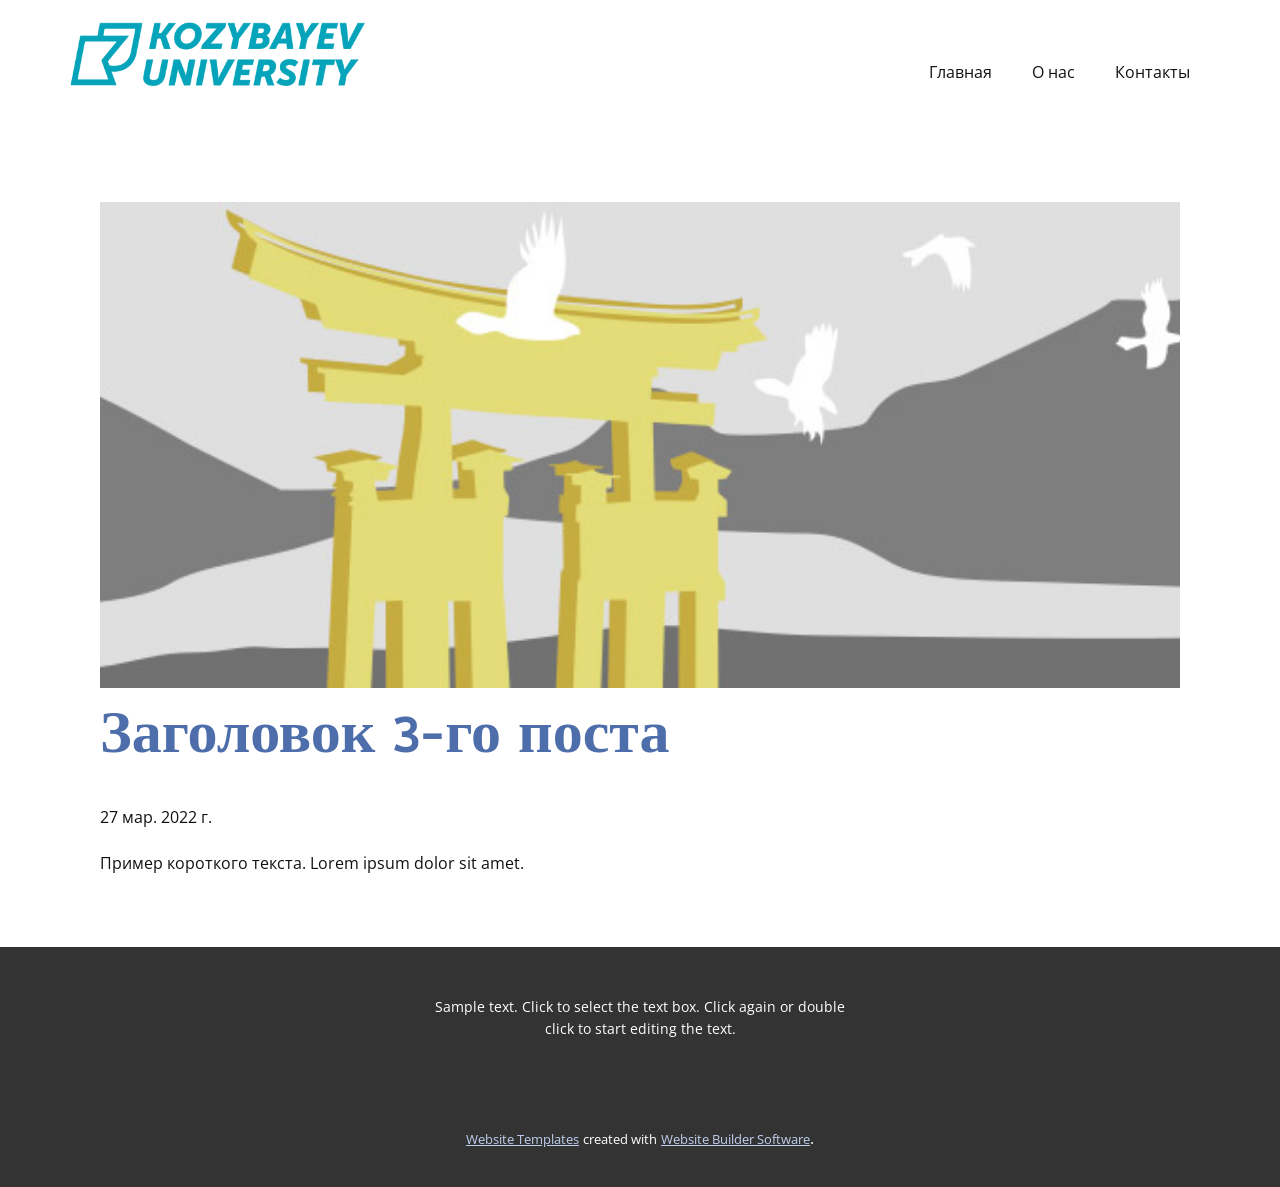
<file: blog/пост-2.html>
<!doctype html>
<html style="font-size: 16px;"><head>
    <meta name="viewport" content="width=device-width, initial-scale=1.0">
    <meta charset="utf-8">
    <meta name="keywords" content="Заголовок 1-го поста">
    <meta name="description" content="">
    <meta name="page_type" content="np-template-header-footer-from-plugin">
    <title>Заголовок 3-го поста</title>
    <link rel="stylesheet" href="../nicepage.css" media="screen">
<link rel="stylesheet" href="../Post-Template.css" media="screen">
    <script class="u-script" type="text/javascript" src="../jquery.js" defer=""></script>
    <script class="u-script" type="text/javascript" src="../nicepage.js" defer=""></script>
    <meta name="generator" content="Nicepage 4.7.1, nicepage.com">
    <link id="u-theme-google-font" rel="stylesheet" href="https://fonts.googleapis.com/css?family=Open+Sans:300,300i,400,400i,500,500i,600,600i,700,700i,800,800i|Cambay:400,400i,700,700i">
    <link id="u-page-google-font" rel="stylesheet" href="https://fonts.googleapis.com/css?family=Cambay:400,400i,700,700i">
    
    
    <script type="application/ld+json">{
		"@context": "http://schema.org",
		"@type": "Organization",
		"name": "",
		"logo": "images/logo.png"
}</script>
    <meta name="theme-color" content="#4d6eaa">
  </head>
  <body class="u-body u-xl-mode"><header class="u-clearfix u-header u-header" id="sec-d9ff"><div class="u-clearfix u-sheet u-valign-middle u-sheet-1">
        <a href="https://www.nkzu.kz/?lang=ru" class="u-image u-logo u-image-1" title="СКГУ" data-image-width="457" data-image-height="99">
          <img src="../images/logo.png" class="u-logo-image u-logo-image-1">
        </a>
        <nav class="u-menu u-menu-dropdown u-offcanvas u-menu-1">
          <div class="menu-collapse" style="font-size: 1rem; letter-spacing: 0px;">
            <a class="u-button-style u-custom-left-right-menu-spacing u-custom-padding-bottom u-custom-top-bottom-menu-spacing u-nav-link u-text-active-palette-1-base u-text-hover-palette-2-base" href="#">
              <svg class="u-svg-link" viewBox="0 0 24 24"><use xmlns:xlink="http://www.w3.org/1999/xlink" xlink:href="#menu-hamburger"></use></svg>
              <svg class="u-svg-content" version="1.1" id="menu-hamburger" viewBox="0 0 16 16" x="0px" y="0px" xmlns:xlink="http://www.w3.org/1999/xlink" xmlns="http://www.w3.org/2000/svg"><g><rect y="1" width="16" height="2"></rect><rect y="7" width="16" height="2"></rect><rect y="13" width="16" height="2"></rect>
</g></svg>
            </a>
          </div>
          <div class="u-nav-container">
            <ul class="u-nav u-unstyled u-nav-1"><li class="u-nav-item"><a class="u-button-style u-nav-link u-text-active-palette-1-base u-text-hover-palette-2-base" href="../Главная.html" style="padding: 10px 20px;">Главная</a>
</li><li class="u-nav-item"><a class="u-button-style u-nav-link u-text-active-palette-1-base u-text-hover-palette-2-base" href="../О-нас.html" style="padding: 10px 20px;">О нас</a>
</li><li class="u-nav-item"><a class="u-button-style u-nav-link u-text-active-palette-1-base u-text-hover-palette-2-base" href="../Контакты.html" style="padding: 10px 20px;">Контакты</a>
</li></ul>
          </div>
          <div class="u-nav-container-collapse">
            <div class="u-black u-container-style u-inner-container-layout u-opacity u-opacity-95 u-sidenav">
              <div class="u-inner-container-layout u-sidenav-overflow">
                <div class="u-menu-close"></div>
                <ul class="u-align-center u-nav u-popupmenu-items u-unstyled u-nav-2"><li class="u-nav-item"><a class="u-button-style u-nav-link" href="../Главная.html">Главная</a>
</li><li class="u-nav-item"><a class="u-button-style u-nav-link" href="../О-нас.html">О нас</a>
</li><li class="u-nav-item"><a class="u-button-style u-nav-link" href="../Контакты.html">Контакты</a>
</li></ul>
              </div>
            </div>
            <div class="u-black u-menu-overlay u-opacity u-opacity-70"></div>
          </div>
        </nav>
      </div></header>
    <section class="u-align-center u-clearfix u-section-1" id="sec-0165">
      <div class="u-clearfix u-sheet u-valign-middle-md u-valign-middle-sm u-valign-middle-xs u-sheet-1"><!--post_details--><!--post_details_options_json--><!--{"source":""}--><!--/post_details_options_json--><!--blog_post-->
        <div class="u-container-style u-expanded-width u-post-details u-post-details-1">
          <div class="u-container-layout u-valign-middle u-container-layout-1"><!--blog_post_image-->
            <img alt="" class="u-blog-control u-expanded-width u-image u-image-default u-image-1" src="[data-uri]"><!--/blog_post_image--><!--blog_post_header-->
            <h2 class="u-blog-control u-text u-text-1">Заголовок 3-го поста</h2><!--/blog_post_header--><!--blog_post_metadata-->
            <div class="u-blog-control u-metadata u-metadata-1"><!--blog_post_metadata_date-->
              <span class="u-meta-date u-meta-icon">27 мар. 2022 г.</span><!--/blog_post_metadata_date--><!--blog_post_metadata_category-->
              <!--/blog_post_metadata_category--><!--blog_post_metadata_comments-->
              <!--/blog_post_metadata_comments-->
            </div><!--/blog_post_metadata--><!--blog_post_content-->
            <div class="u-align-justify u-blog-control u-post-content u-text u-text-2 fr-view">
  Пример короткого текста. Lorem ipsum dolor sit amet.
  </div><!--/blog_post_content-->
          </div>
        </div><!--/blog_post--><!--/post_details-->
      </div>
    </section>
    
    
    <footer class="u-align-center u-clearfix u-footer u-grey-80 u-footer" id="sec-0fc3"><div class="u-clearfix u-sheet u-sheet-1">
        <p class="u-small-text u-text u-text-variant u-text-1">Sample text. Click to select the text box. Click again or double click to start editing the text.</p>
      </div></footer>
    <section class="u-backlink u-clearfix u-grey-80">
      <a class="u-link" href="https://nicepage.com/website-templates" target="_blank">
        <span>Website Templates</span>
      </a>
      <p class="u-text">
        <span>created with</span>
      </p>
      <a class="u-link" href="" target="_blank">
        <span>Website Builder Software</span>
      </a>. 
    </section>
  
</body></html>
</file>
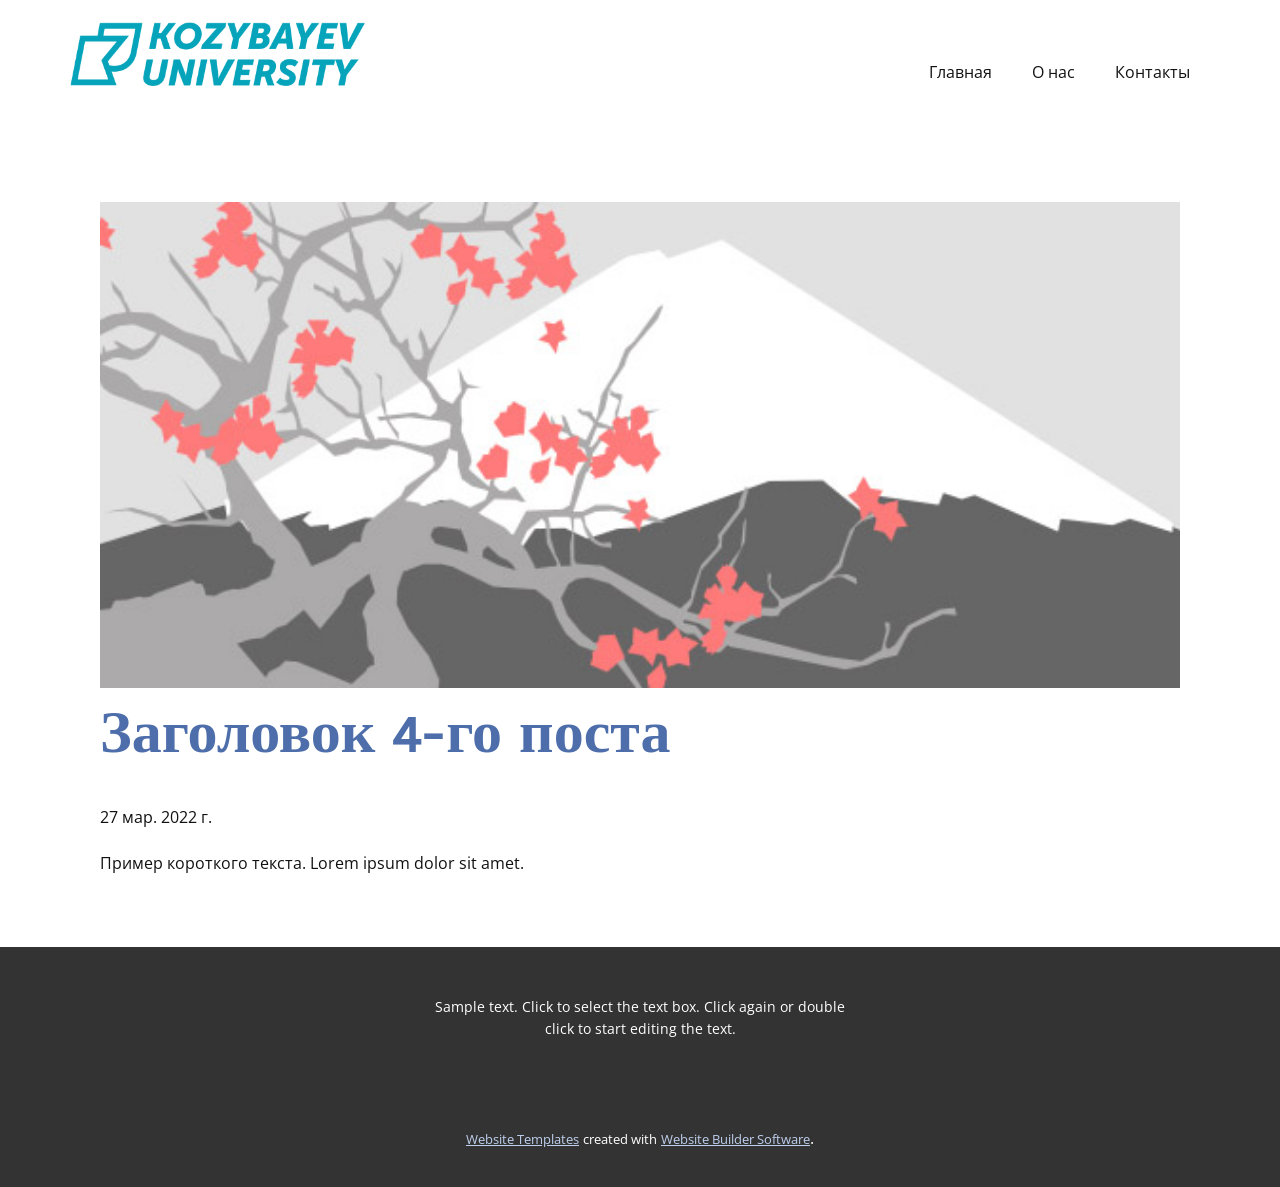
<file: blog/пост-3.html>
<!doctype html>
<html style="font-size: 16px;"><head>
    <meta name="viewport" content="width=device-width, initial-scale=1.0">
    <meta charset="utf-8">
    <meta name="keywords" content="Заголовок 1-го поста">
    <meta name="description" content="">
    <meta name="page_type" content="np-template-header-footer-from-plugin">
    <title>Заголовок 4-го поста</title>
    <link rel="stylesheet" href="../nicepage.css" media="screen">
<link rel="stylesheet" href="../Post-Template.css" media="screen">
    <script class="u-script" type="text/javascript" src="../jquery.js" defer=""></script>
    <script class="u-script" type="text/javascript" src="../nicepage.js" defer=""></script>
    <meta name="generator" content="Nicepage 4.7.1, nicepage.com">
    <link id="u-theme-google-font" rel="stylesheet" href="https://fonts.googleapis.com/css?family=Open+Sans:300,300i,400,400i,500,500i,600,600i,700,700i,800,800i|Cambay:400,400i,700,700i">
    <link id="u-page-google-font" rel="stylesheet" href="https://fonts.googleapis.com/css?family=Cambay:400,400i,700,700i">
    
    
    <script type="application/ld+json">{
		"@context": "http://schema.org",
		"@type": "Organization",
		"name": "",
		"logo": "images/logo.png"
}</script>
    <meta name="theme-color" content="#4d6eaa">
  </head>
  <body class="u-body u-xl-mode"><header class="u-clearfix u-header u-header" id="sec-d9ff"><div class="u-clearfix u-sheet u-valign-middle u-sheet-1">
        <a href="https://www.nkzu.kz/?lang=ru" class="u-image u-logo u-image-1" title="СКГУ" data-image-width="457" data-image-height="99">
          <img src="../images/logo.png" class="u-logo-image u-logo-image-1">
        </a>
        <nav class="u-menu u-menu-dropdown u-offcanvas u-menu-1">
          <div class="menu-collapse" style="font-size: 1rem; letter-spacing: 0px;">
            <a class="u-button-style u-custom-left-right-menu-spacing u-custom-padding-bottom u-custom-top-bottom-menu-spacing u-nav-link u-text-active-palette-1-base u-text-hover-palette-2-base" href="#">
              <svg class="u-svg-link" viewBox="0 0 24 24"><use xmlns:xlink="http://www.w3.org/1999/xlink" xlink:href="#menu-hamburger"></use></svg>
              <svg class="u-svg-content" version="1.1" id="menu-hamburger" viewBox="0 0 16 16" x="0px" y="0px" xmlns:xlink="http://www.w3.org/1999/xlink" xmlns="http://www.w3.org/2000/svg"><g><rect y="1" width="16" height="2"></rect><rect y="7" width="16" height="2"></rect><rect y="13" width="16" height="2"></rect>
</g></svg>
            </a>
          </div>
          <div class="u-nav-container">
            <ul class="u-nav u-unstyled u-nav-1"><li class="u-nav-item"><a class="u-button-style u-nav-link u-text-active-palette-1-base u-text-hover-palette-2-base" href="../Главная.html" style="padding: 10px 20px;">Главная</a>
</li><li class="u-nav-item"><a class="u-button-style u-nav-link u-text-active-palette-1-base u-text-hover-palette-2-base" href="../О-нас.html" style="padding: 10px 20px;">О нас</a>
</li><li class="u-nav-item"><a class="u-button-style u-nav-link u-text-active-palette-1-base u-text-hover-palette-2-base" href="../Контакты.html" style="padding: 10px 20px;">Контакты</a>
</li></ul>
          </div>
          <div class="u-nav-container-collapse">
            <div class="u-black u-container-style u-inner-container-layout u-opacity u-opacity-95 u-sidenav">
              <div class="u-inner-container-layout u-sidenav-overflow">
                <div class="u-menu-close"></div>
                <ul class="u-align-center u-nav u-popupmenu-items u-unstyled u-nav-2"><li class="u-nav-item"><a class="u-button-style u-nav-link" href="../Главная.html">Главная</a>
</li><li class="u-nav-item"><a class="u-button-style u-nav-link" href="../О-нас.html">О нас</a>
</li><li class="u-nav-item"><a class="u-button-style u-nav-link" href="../Контакты.html">Контакты</a>
</li></ul>
              </div>
            </div>
            <div class="u-black u-menu-overlay u-opacity u-opacity-70"></div>
          </div>
        </nav>
      </div></header>
    <section class="u-align-center u-clearfix u-section-1" id="sec-0165">
      <div class="u-clearfix u-sheet u-valign-middle-md u-valign-middle-sm u-valign-middle-xs u-sheet-1"><!--post_details--><!--post_details_options_json--><!--{"source":""}--><!--/post_details_options_json--><!--blog_post-->
        <div class="u-container-style u-expanded-width u-post-details u-post-details-1">
          <div class="u-container-layout u-valign-middle u-container-layout-1"><!--blog_post_image-->
            <img alt="" class="u-blog-control u-expanded-width u-image u-image-default u-image-1" src="[data-uri]"><!--/blog_post_image--><!--blog_post_header-->
            <h2 class="u-blog-control u-text u-text-1">Заголовок 4-го поста</h2><!--/blog_post_header--><!--blog_post_metadata-->
            <div class="u-blog-control u-metadata u-metadata-1"><!--blog_post_metadata_date-->
              <span class="u-meta-date u-meta-icon">27 мар. 2022 г.</span><!--/blog_post_metadata_date--><!--blog_post_metadata_category-->
              <!--/blog_post_metadata_category--><!--blog_post_metadata_comments-->
              <!--/blog_post_metadata_comments-->
            </div><!--/blog_post_metadata--><!--blog_post_content-->
            <div class="u-align-justify u-blog-control u-post-content u-text u-text-2 fr-view">
  Пример короткого текста. Lorem ipsum dolor sit amet.
  </div><!--/blog_post_content-->
          </div>
        </div><!--/blog_post--><!--/post_details-->
      </div>
    </section>
    
    
    <footer class="u-align-center u-clearfix u-footer u-grey-80 u-footer" id="sec-0fc3"><div class="u-clearfix u-sheet u-sheet-1">
        <p class="u-small-text u-text u-text-variant u-text-1">Sample text. Click to select the text box. Click again or double click to start editing the text.</p>
      </div></footer>
    <section class="u-backlink u-clearfix u-grey-80">
      <a class="u-link" href="https://nicepage.com/website-templates" target="_blank">
        <span>Website Templates</span>
      </a>
      <p class="u-text">
        <span>created with</span>
      </p>
      <a class="u-link" href="" target="_blank">
        <span>Website Builder Software</span>
      </a>. 
    </section>
  
</body></html>
</file>
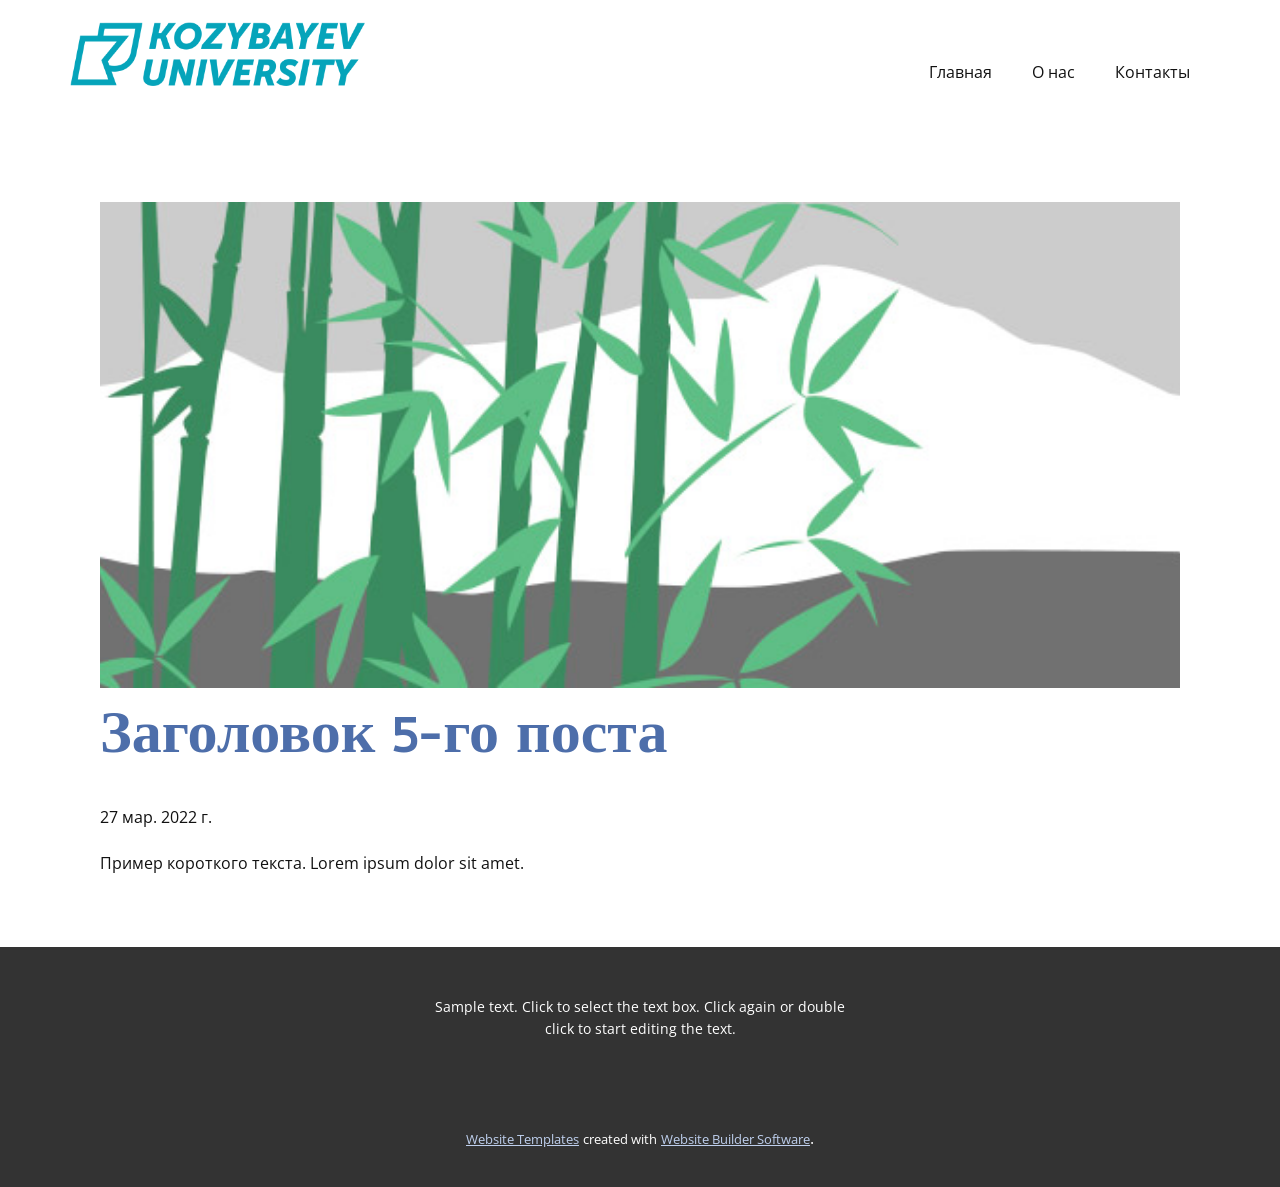
<file: blog/пост-4.html>
<!doctype html>
<html style="font-size: 16px;"><head>
    <meta name="viewport" content="width=device-width, initial-scale=1.0">
    <meta charset="utf-8">
    <meta name="keywords" content="Заголовок 1-го поста">
    <meta name="description" content="">
    <meta name="page_type" content="np-template-header-footer-from-plugin">
    <title>Заголовок 5-го поста</title>
    <link rel="stylesheet" href="../nicepage.css" media="screen">
<link rel="stylesheet" href="../Post-Template.css" media="screen">
    <script class="u-script" type="text/javascript" src="../jquery.js" defer=""></script>
    <script class="u-script" type="text/javascript" src="../nicepage.js" defer=""></script>
    <meta name="generator" content="Nicepage 4.7.1, nicepage.com">
    <link id="u-theme-google-font" rel="stylesheet" href="https://fonts.googleapis.com/css?family=Open+Sans:300,300i,400,400i,500,500i,600,600i,700,700i,800,800i|Cambay:400,400i,700,700i">
    <link id="u-page-google-font" rel="stylesheet" href="https://fonts.googleapis.com/css?family=Cambay:400,400i,700,700i">
    
    
    <script type="application/ld+json">{
		"@context": "http://schema.org",
		"@type": "Organization",
		"name": "",
		"logo": "images/logo.png"
}</script>
    <meta name="theme-color" content="#4d6eaa">
  </head>
  <body class="u-body u-xl-mode"><header class="u-clearfix u-header u-header" id="sec-d9ff"><div class="u-clearfix u-sheet u-valign-middle u-sheet-1">
        <a href="https://www.nkzu.kz/?lang=ru" class="u-image u-logo u-image-1" title="СКГУ" data-image-width="457" data-image-height="99">
          <img src="../images/logo.png" class="u-logo-image u-logo-image-1">
        </a>
        <nav class="u-menu u-menu-dropdown u-offcanvas u-menu-1">
          <div class="menu-collapse" style="font-size: 1rem; letter-spacing: 0px;">
            <a class="u-button-style u-custom-left-right-menu-spacing u-custom-padding-bottom u-custom-top-bottom-menu-spacing u-nav-link u-text-active-palette-1-base u-text-hover-palette-2-base" href="#">
              <svg class="u-svg-link" viewBox="0 0 24 24"><use xmlns:xlink="http://www.w3.org/1999/xlink" xlink:href="#menu-hamburger"></use></svg>
              <svg class="u-svg-content" version="1.1" id="menu-hamburger" viewBox="0 0 16 16" x="0px" y="0px" xmlns:xlink="http://www.w3.org/1999/xlink" xmlns="http://www.w3.org/2000/svg"><g><rect y="1" width="16" height="2"></rect><rect y="7" width="16" height="2"></rect><rect y="13" width="16" height="2"></rect>
</g></svg>
            </a>
          </div>
          <div class="u-nav-container">
            <ul class="u-nav u-unstyled u-nav-1"><li class="u-nav-item"><a class="u-button-style u-nav-link u-text-active-palette-1-base u-text-hover-palette-2-base" href="../Главная.html" style="padding: 10px 20px;">Главная</a>
</li><li class="u-nav-item"><a class="u-button-style u-nav-link u-text-active-palette-1-base u-text-hover-palette-2-base" href="../О-нас.html" style="padding: 10px 20px;">О нас</a>
</li><li class="u-nav-item"><a class="u-button-style u-nav-link u-text-active-palette-1-base u-text-hover-palette-2-base" href="../Контакты.html" style="padding: 10px 20px;">Контакты</a>
</li></ul>
          </div>
          <div class="u-nav-container-collapse">
            <div class="u-black u-container-style u-inner-container-layout u-opacity u-opacity-95 u-sidenav">
              <div class="u-inner-container-layout u-sidenav-overflow">
                <div class="u-menu-close"></div>
                <ul class="u-align-center u-nav u-popupmenu-items u-unstyled u-nav-2"><li class="u-nav-item"><a class="u-button-style u-nav-link" href="../Главная.html">Главная</a>
</li><li class="u-nav-item"><a class="u-button-style u-nav-link" href="../О-нас.html">О нас</a>
</li><li class="u-nav-item"><a class="u-button-style u-nav-link" href="../Контакты.html">Контакты</a>
</li></ul>
              </div>
            </div>
            <div class="u-black u-menu-overlay u-opacity u-opacity-70"></div>
          </div>
        </nav>
      </div></header>
    <section class="u-align-center u-clearfix u-section-1" id="sec-0165">
      <div class="u-clearfix u-sheet u-valign-middle-md u-valign-middle-sm u-valign-middle-xs u-sheet-1"><!--post_details--><!--post_details_options_json--><!--{"source":""}--><!--/post_details_options_json--><!--blog_post-->
        <div class="u-container-style u-expanded-width u-post-details u-post-details-1">
          <div class="u-container-layout u-valign-middle u-container-layout-1"><!--blog_post_image-->
            <img alt="" class="u-blog-control u-expanded-width u-image u-image-default u-image-1" src="[data-uri]"><!--/blog_post_image--><!--blog_post_header-->
            <h2 class="u-blog-control u-text u-text-1">Заголовок 5-го поста</h2><!--/blog_post_header--><!--blog_post_metadata-->
            <div class="u-blog-control u-metadata u-metadata-1"><!--blog_post_metadata_date-->
              <span class="u-meta-date u-meta-icon">27 мар. 2022 г.</span><!--/blog_post_metadata_date--><!--blog_post_metadata_category-->
              <!--/blog_post_metadata_category--><!--blog_post_metadata_comments-->
              <!--/blog_post_metadata_comments-->
            </div><!--/blog_post_metadata--><!--blog_post_content-->
            <div class="u-align-justify u-blog-control u-post-content u-text u-text-2 fr-view">
  Пример короткого текста. Lorem ipsum dolor sit amet.
  </div><!--/blog_post_content-->
          </div>
        </div><!--/blog_post--><!--/post_details-->
      </div>
    </section>
    
    
    <footer class="u-align-center u-clearfix u-footer u-grey-80 u-footer" id="sec-0fc3"><div class="u-clearfix u-sheet u-sheet-1">
        <p class="u-small-text u-text u-text-variant u-text-1">Sample text. Click to select the text box. Click again or double click to start editing the text.</p>
      </div></footer>
    <section class="u-backlink u-clearfix u-grey-80">
      <a class="u-link" href="https://nicepage.com/website-templates" target="_blank">
        <span>Website Templates</span>
      </a>
      <p class="u-text">
        <span>created with</span>
      </p>
      <a class="u-link" href="" target="_blank">
        <span>Website Builder Software</span>
      </a>. 
    </section>
  
</body></html>
</file>
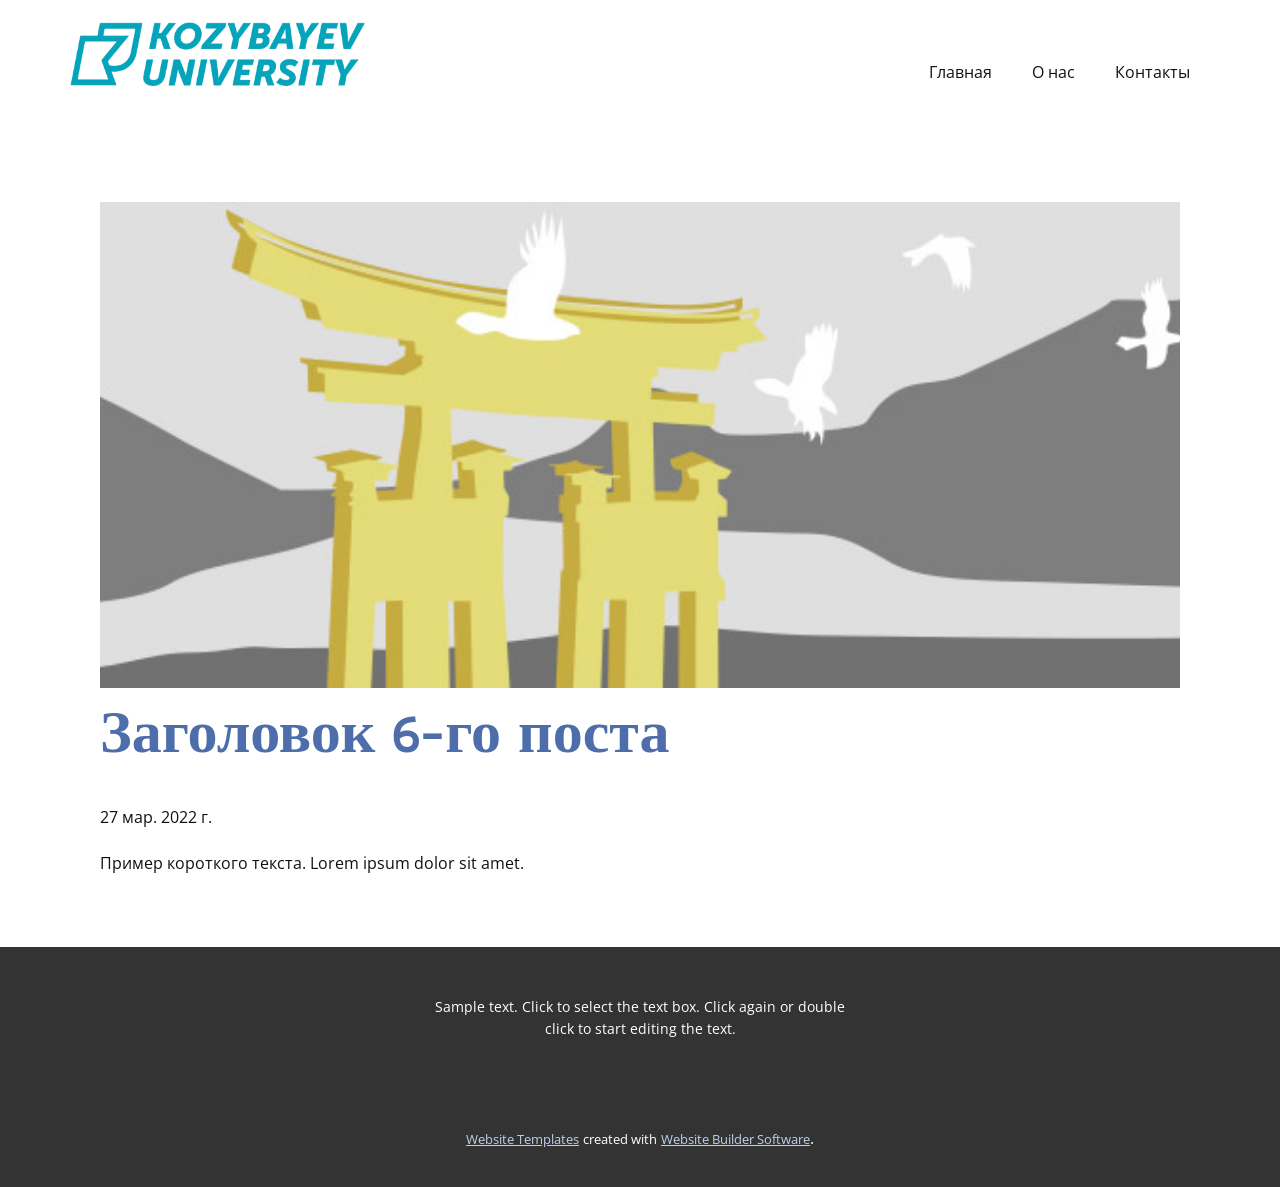
<file: blog/пост-5.html>
<!doctype html>
<html style="font-size: 16px;"><head>
    <meta name="viewport" content="width=device-width, initial-scale=1.0">
    <meta charset="utf-8">
    <meta name="keywords" content="Заголовок 1-го поста">
    <meta name="description" content="">
    <meta name="page_type" content="np-template-header-footer-from-plugin">
    <title>Заголовок 6-го поста</title>
    <link rel="stylesheet" href="../nicepage.css" media="screen">
<link rel="stylesheet" href="../Post-Template.css" media="screen">
    <script class="u-script" type="text/javascript" src="../jquery.js" defer=""></script>
    <script class="u-script" type="text/javascript" src="../nicepage.js" defer=""></script>
    <meta name="generator" content="Nicepage 4.7.1, nicepage.com">
    <link id="u-theme-google-font" rel="stylesheet" href="https://fonts.googleapis.com/css?family=Open+Sans:300,300i,400,400i,500,500i,600,600i,700,700i,800,800i|Cambay:400,400i,700,700i">
    <link id="u-page-google-font" rel="stylesheet" href="https://fonts.googleapis.com/css?family=Cambay:400,400i,700,700i">
    
    
    <script type="application/ld+json">{
		"@context": "http://schema.org",
		"@type": "Organization",
		"name": "",
		"logo": "images/logo.png"
}</script>
    <meta name="theme-color" content="#4d6eaa">
  </head>
  <body class="u-body u-xl-mode"><header class="u-clearfix u-header u-header" id="sec-d9ff"><div class="u-clearfix u-sheet u-valign-middle u-sheet-1">
        <a href="https://www.nkzu.kz/?lang=ru" class="u-image u-logo u-image-1" title="СКГУ" data-image-width="457" data-image-height="99">
          <img src="../images/logo.png" class="u-logo-image u-logo-image-1">
        </a>
        <nav class="u-menu u-menu-dropdown u-offcanvas u-menu-1">
          <div class="menu-collapse" style="font-size: 1rem; letter-spacing: 0px;">
            <a class="u-button-style u-custom-left-right-menu-spacing u-custom-padding-bottom u-custom-top-bottom-menu-spacing u-nav-link u-text-active-palette-1-base u-text-hover-palette-2-base" href="#">
              <svg class="u-svg-link" viewBox="0 0 24 24"><use xmlns:xlink="http://www.w3.org/1999/xlink" xlink:href="#menu-hamburger"></use></svg>
              <svg class="u-svg-content" version="1.1" id="menu-hamburger" viewBox="0 0 16 16" x="0px" y="0px" xmlns:xlink="http://www.w3.org/1999/xlink" xmlns="http://www.w3.org/2000/svg"><g><rect y="1" width="16" height="2"></rect><rect y="7" width="16" height="2"></rect><rect y="13" width="16" height="2"></rect>
</g></svg>
            </a>
          </div>
          <div class="u-nav-container">
            <ul class="u-nav u-unstyled u-nav-1"><li class="u-nav-item"><a class="u-button-style u-nav-link u-text-active-palette-1-base u-text-hover-palette-2-base" href="../Главная.html" style="padding: 10px 20px;">Главная</a>
</li><li class="u-nav-item"><a class="u-button-style u-nav-link u-text-active-palette-1-base u-text-hover-palette-2-base" href="../О-нас.html" style="padding: 10px 20px;">О нас</a>
</li><li class="u-nav-item"><a class="u-button-style u-nav-link u-text-active-palette-1-base u-text-hover-palette-2-base" href="../Контакты.html" style="padding: 10px 20px;">Контакты</a>
</li></ul>
          </div>
          <div class="u-nav-container-collapse">
            <div class="u-black u-container-style u-inner-container-layout u-opacity u-opacity-95 u-sidenav">
              <div class="u-inner-container-layout u-sidenav-overflow">
                <div class="u-menu-close"></div>
                <ul class="u-align-center u-nav u-popupmenu-items u-unstyled u-nav-2"><li class="u-nav-item"><a class="u-button-style u-nav-link" href="../Главная.html">Главная</a>
</li><li class="u-nav-item"><a class="u-button-style u-nav-link" href="../О-нас.html">О нас</a>
</li><li class="u-nav-item"><a class="u-button-style u-nav-link" href="../Контакты.html">Контакты</a>
</li></ul>
              </div>
            </div>
            <div class="u-black u-menu-overlay u-opacity u-opacity-70"></div>
          </div>
        </nav>
      </div></header>
    <section class="u-align-center u-clearfix u-section-1" id="sec-0165">
      <div class="u-clearfix u-sheet u-valign-middle-md u-valign-middle-sm u-valign-middle-xs u-sheet-1"><!--post_details--><!--post_details_options_json--><!--{"source":""}--><!--/post_details_options_json--><!--blog_post-->
        <div class="u-container-style u-expanded-width u-post-details u-post-details-1">
          <div class="u-container-layout u-valign-middle u-container-layout-1"><!--blog_post_image-->
            <img alt="" class="u-blog-control u-expanded-width u-image u-image-default u-image-1" src="[data-uri]"><!--/blog_post_image--><!--blog_post_header-->
            <h2 class="u-blog-control u-text u-text-1">Заголовок 6-го поста</h2><!--/blog_post_header--><!--blog_post_metadata-->
            <div class="u-blog-control u-metadata u-metadata-1"><!--blog_post_metadata_date-->
              <span class="u-meta-date u-meta-icon">27 мар. 2022 г.</span><!--/blog_post_metadata_date--><!--blog_post_metadata_category-->
              <!--/blog_post_metadata_category--><!--blog_post_metadata_comments-->
              <!--/blog_post_metadata_comments-->
            </div><!--/blog_post_metadata--><!--blog_post_content-->
            <div class="u-align-justify u-blog-control u-post-content u-text u-text-2 fr-view">
  Пример короткого текста. Lorem ipsum dolor sit amet.
  </div><!--/blog_post_content-->
          </div>
        </div><!--/blog_post--><!--/post_details-->
      </div>
    </section>
    
    
    <footer class="u-align-center u-clearfix u-footer u-grey-80 u-footer" id="sec-0fc3"><div class="u-clearfix u-sheet u-sheet-1">
        <p class="u-small-text u-text u-text-variant u-text-1">Sample text. Click to select the text box. Click again or double click to start editing the text.</p>
      </div></footer>
    <section class="u-backlink u-clearfix u-grey-80">
      <a class="u-link" href="https://nicepage.com/website-templates" target="_blank">
        <span>Website Templates</span>
      </a>
      <p class="u-text">
        <span>created with</span>
      </p>
      <a class="u-link" href="" target="_blank">
        <span>Website Builder Software</span>
      </a>. 
    </section>
  
</body></html>
</file>
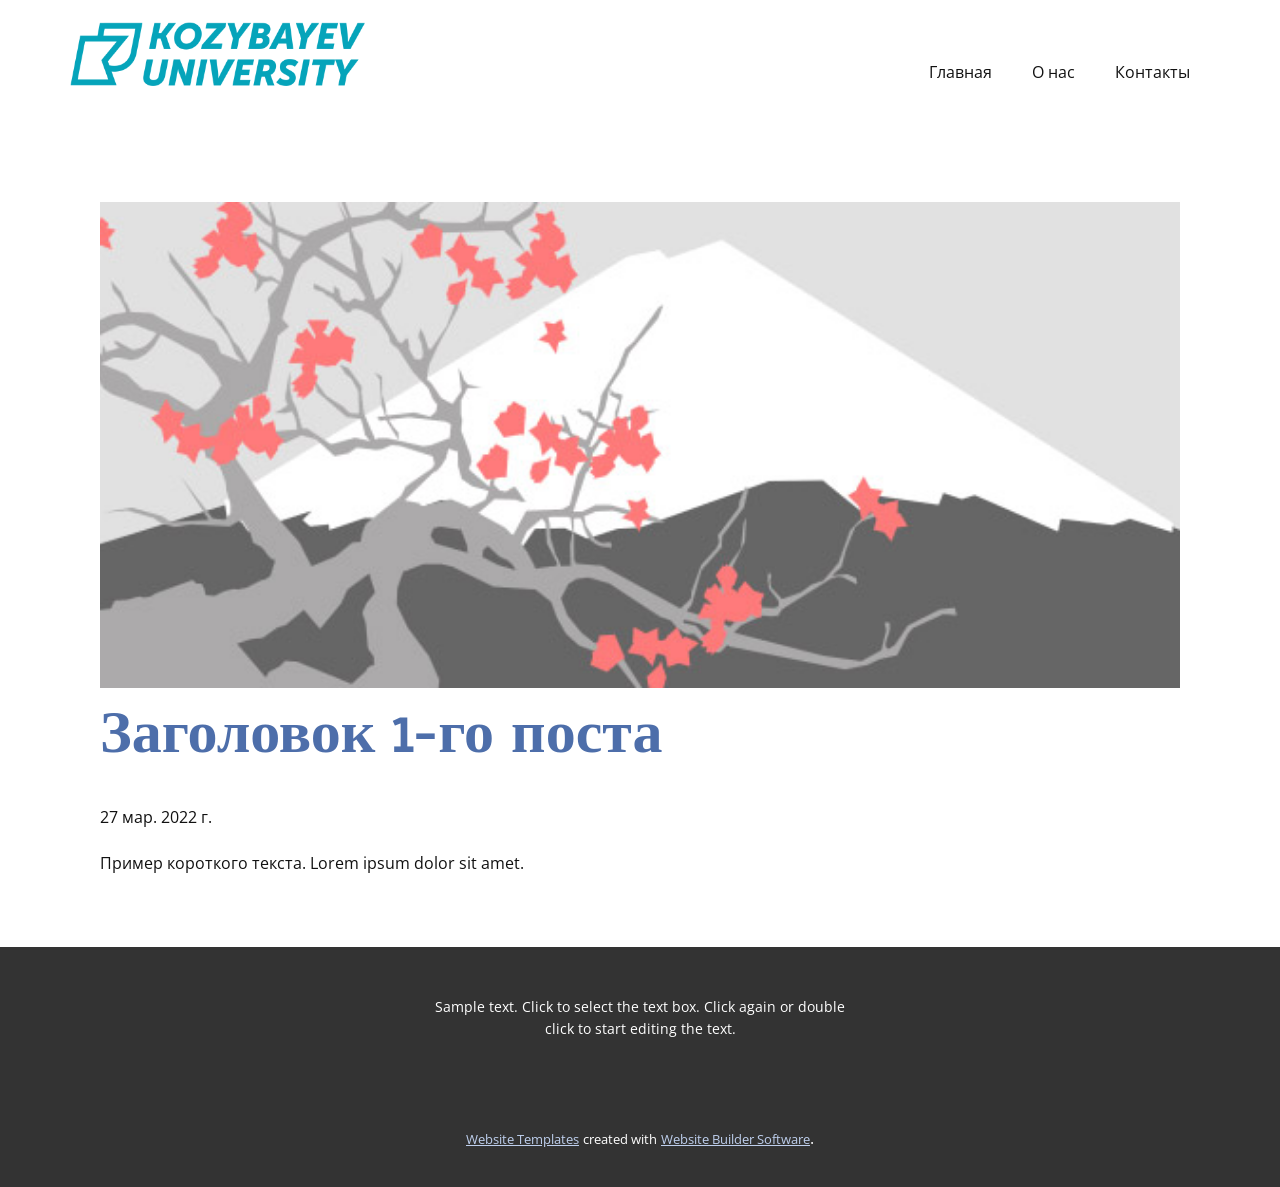
<file: blog/пост.html>
<!doctype html>
<html style="font-size: 16px;"><head>
    <meta name="viewport" content="width=device-width, initial-scale=1.0">
    <meta charset="utf-8">
    <meta name="keywords" content="Заголовок 1-го поста">
    <meta name="description" content="">
    <meta name="page_type" content="np-template-header-footer-from-plugin">
    <title>Заголовок 1-го поста</title>
    <link rel="stylesheet" href="../nicepage.css" media="screen">
<link rel="stylesheet" href="../Post-Template.css" media="screen">
    <script class="u-script" type="text/javascript" src="../jquery.js" defer=""></script>
    <script class="u-script" type="text/javascript" src="../nicepage.js" defer=""></script>
    <meta name="generator" content="Nicepage 4.7.1, nicepage.com">
    <link id="u-theme-google-font" rel="stylesheet" href="https://fonts.googleapis.com/css?family=Open+Sans:300,300i,400,400i,500,500i,600,600i,700,700i,800,800i|Cambay:400,400i,700,700i">
    <link id="u-page-google-font" rel="stylesheet" href="https://fonts.googleapis.com/css?family=Cambay:400,400i,700,700i">
    
    
    <script type="application/ld+json">{
		"@context": "http://schema.org",
		"@type": "Organization",
		"name": "",
		"logo": "images/logo.png"
}</script>
    <meta name="theme-color" content="#4d6eaa">
  </head>
  <body class="u-body u-xl-mode"><header class="u-clearfix u-header u-header" id="sec-d9ff"><div class="u-clearfix u-sheet u-valign-middle u-sheet-1">
        <a href="https://www.nkzu.kz/?lang=ru" class="u-image u-logo u-image-1" title="СКГУ" data-image-width="457" data-image-height="99">
          <img src="../images/logo.png" class="u-logo-image u-logo-image-1">
        </a>
        <nav class="u-menu u-menu-dropdown u-offcanvas u-menu-1">
          <div class="menu-collapse" style="font-size: 1rem; letter-spacing: 0px;">
            <a class="u-button-style u-custom-left-right-menu-spacing u-custom-padding-bottom u-custom-top-bottom-menu-spacing u-nav-link u-text-active-palette-1-base u-text-hover-palette-2-base" href="#">
              <svg class="u-svg-link" viewBox="0 0 24 24"><use xmlns:xlink="http://www.w3.org/1999/xlink" xlink:href="#menu-hamburger"></use></svg>
              <svg class="u-svg-content" version="1.1" id="menu-hamburger" viewBox="0 0 16 16" x="0px" y="0px" xmlns:xlink="http://www.w3.org/1999/xlink" xmlns="http://www.w3.org/2000/svg"><g><rect y="1" width="16" height="2"></rect><rect y="7" width="16" height="2"></rect><rect y="13" width="16" height="2"></rect>
</g></svg>
            </a>
          </div>
          <div class="u-nav-container">
            <ul class="u-nav u-unstyled u-nav-1"><li class="u-nav-item"><a class="u-button-style u-nav-link u-text-active-palette-1-base u-text-hover-palette-2-base" href="../Главная.html" style="padding: 10px 20px;">Главная</a>
</li><li class="u-nav-item"><a class="u-button-style u-nav-link u-text-active-palette-1-base u-text-hover-palette-2-base" href="../О-нас.html" style="padding: 10px 20px;">О нас</a>
</li><li class="u-nav-item"><a class="u-button-style u-nav-link u-text-active-palette-1-base u-text-hover-palette-2-base" href="../Контакты.html" style="padding: 10px 20px;">Контакты</a>
</li></ul>
          </div>
          <div class="u-nav-container-collapse">
            <div class="u-black u-container-style u-inner-container-layout u-opacity u-opacity-95 u-sidenav">
              <div class="u-inner-container-layout u-sidenav-overflow">
                <div class="u-menu-close"></div>
                <ul class="u-align-center u-nav u-popupmenu-items u-unstyled u-nav-2"><li class="u-nav-item"><a class="u-button-style u-nav-link" href="../Главная.html">Главная</a>
</li><li class="u-nav-item"><a class="u-button-style u-nav-link" href="../О-нас.html">О нас</a>
</li><li class="u-nav-item"><a class="u-button-style u-nav-link" href="../Контакты.html">Контакты</a>
</li></ul>
              </div>
            </div>
            <div class="u-black u-menu-overlay u-opacity u-opacity-70"></div>
          </div>
        </nav>
      </div></header>
    <section class="u-align-center u-clearfix u-section-1" id="sec-0165">
      <div class="u-clearfix u-sheet u-valign-middle-md u-valign-middle-sm u-valign-middle-xs u-sheet-1"><!--post_details--><!--post_details_options_json--><!--{"source":""}--><!--/post_details_options_json--><!--blog_post-->
        <div class="u-container-style u-expanded-width u-post-details u-post-details-1">
          <div class="u-container-layout u-valign-middle u-container-layout-1"><!--blog_post_image-->
            <img alt="" class="u-blog-control u-expanded-width u-image u-image-default u-image-1" src="[data-uri]"><!--/blog_post_image--><!--blog_post_header-->
            <h2 class="u-blog-control u-text u-text-1">Заголовок 1-го поста</h2><!--/blog_post_header--><!--blog_post_metadata-->
            <div class="u-blog-control u-metadata u-metadata-1"><!--blog_post_metadata_date-->
              <span class="u-meta-date u-meta-icon">27 мар. 2022 г.</span><!--/blog_post_metadata_date--><!--blog_post_metadata_category-->
              <!--/blog_post_metadata_category--><!--blog_post_metadata_comments-->
              <!--/blog_post_metadata_comments-->
            </div><!--/blog_post_metadata--><!--blog_post_content-->
            <div class="u-align-justify u-blog-control u-post-content u-text u-text-2 fr-view">
  Пример короткого текста. Lorem ipsum dolor sit amet.
  </div><!--/blog_post_content-->
          </div>
        </div><!--/blog_post--><!--/post_details-->
      </div>
    </section>
    
    
    <footer class="u-align-center u-clearfix u-footer u-grey-80 u-footer" id="sec-0fc3"><div class="u-clearfix u-sheet u-sheet-1">
        <p class="u-small-text u-text u-text-variant u-text-1">Sample text. Click to select the text box. Click again or double click to start editing the text.</p>
      </div></footer>
    <section class="u-backlink u-clearfix u-grey-80">
      <a class="u-link" href="https://nicepage.com/website-templates" target="_blank">
        <span>Website Templates</span>
      </a>
      <p class="u-text">
        <span>created with</span>
      </p>
      <a class="u-link" href="" target="_blank">
        <span>Website Builder Software</span>
      </a>. 
    </section>
  
</body></html>
</file>
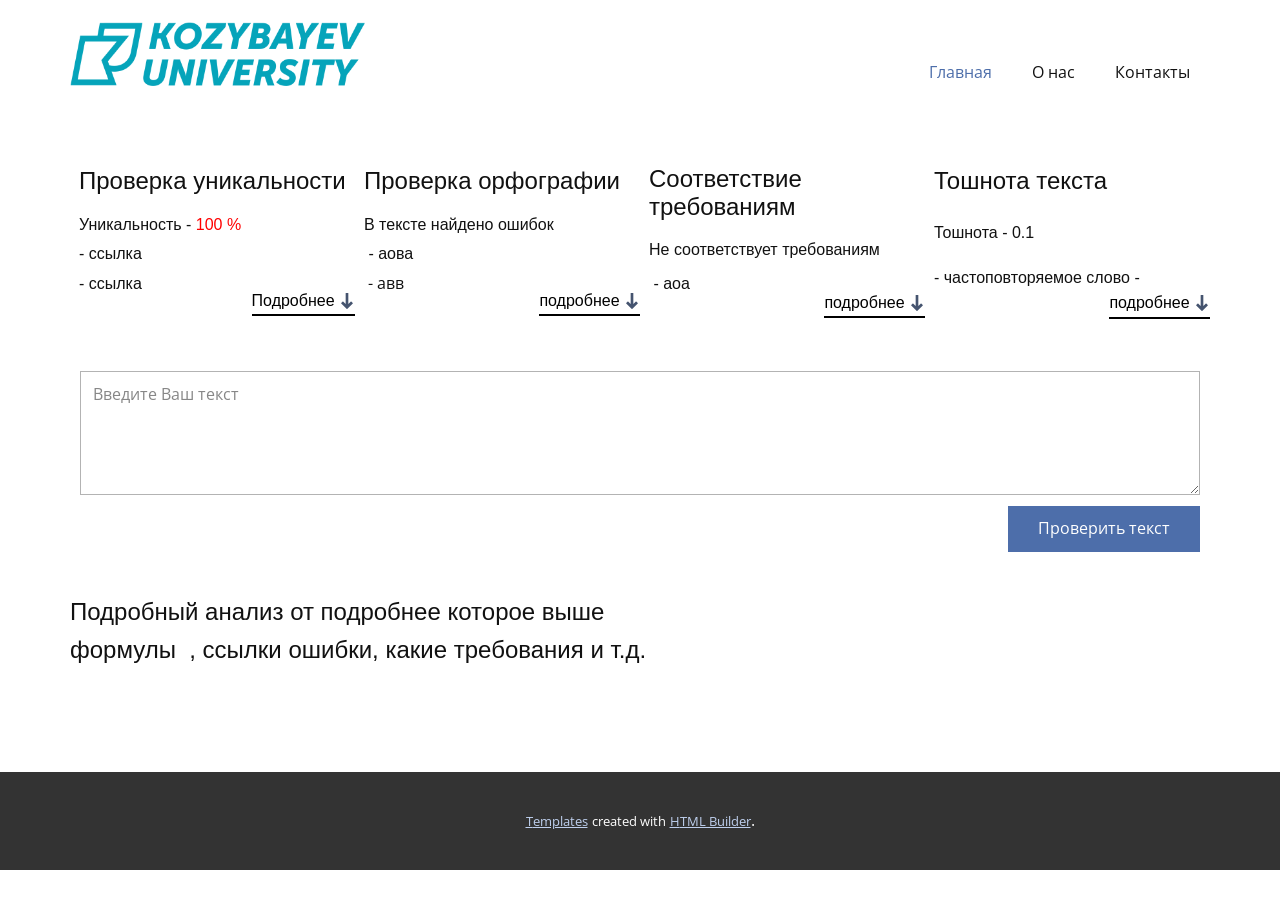
<file: пример интерфейса/Главная.html>
<!DOCTYPE html>
<html style="font-size: 16px;">
  <head>
    <meta name="viewport" content="width=device-width, initial-scale=1.0">
    <meta charset="utf-8">
    <meta name="keywords" content="​IT Company, ​The backbone for internet business, Company Services, ​Large payments volume or unique business model?, ​What’s included, What We Do, Custom software solutions">
    <meta name="description" content="">
    <meta name="page_type" content="np-template-header-footer-from-plugin">
    <title>Главная</title>
    <link rel="stylesheet" href="nicepage.css" media="screen">
<link rel="stylesheet" href="Главная.css" media="screen">
    <script class="u-script" type="text/javascript" src="jquery.js" defer=""></script>
    <script class="u-script" type="text/javascript" src="nicepage.js" defer=""></script>
    <meta name="generator" content="Nicepage 4.7.1, nicepage.com">
    <link id="u-theme-google-font" rel="stylesheet" href="https://fonts.googleapis.com/css?family=Open+Sans:300,300i,400,400i,500,500i,600,600i,700,700i,800,800i|Cambay:400,400i,700,700i">
    
    
    <script type="application/ld+json">{
		"@context": "http://schema.org",
		"@type": "Organization",
		"name": "",
		"logo": "images/logo.png"
}</script>
    <meta name="theme-color" content="#4d6eaa">
    <meta property="og:title" content="Главная">
    <meta property="og:type" content="website">
  </head>
  <body class="u-body u-xl-mode"><header class="u-clearfix u-header u-header" id="sec-d9ff"><div class="u-clearfix u-sheet u-valign-middle u-sheet-1">
        <a href="https://www.nkzu.kz/?lang=ru" class="u-image u-logo u-image-1" title="СКГУ" data-image-width="457" data-image-height="99">
          <img src="images/logo.png" class="u-logo-image u-logo-image-1">
        </a>
        <nav class="u-menu u-menu-dropdown u-offcanvas u-menu-1">
          <div class="menu-collapse" style="font-size: 1rem; letter-spacing: 0px;">
            <a class="u-button-style u-custom-left-right-menu-spacing u-custom-padding-bottom u-custom-top-bottom-menu-spacing u-nav-link u-text-active-palette-1-base u-text-hover-palette-2-base" href="#">
              <svg class="u-svg-link" viewBox="0 0 24 24"><use xmlns:xlink="http://www.w3.org/1999/xlink" xlink:href="#menu-hamburger"></use></svg>
              <svg class="u-svg-content" version="1.1" id="menu-hamburger" viewBox="0 0 16 16" x="0px" y="0px" xmlns:xlink="http://www.w3.org/1999/xlink" xmlns="http://www.w3.org/2000/svg"><g><rect y="1" width="16" height="2"></rect><rect y="7" width="16" height="2"></rect><rect y="13" width="16" height="2"></rect>
</g></svg>
            </a>
          </div>
          <div class="u-nav-container">
            <ul class="u-nav u-unstyled u-nav-1"><li class="u-nav-item"><a class="u-button-style u-nav-link u-text-active-palette-1-base u-text-hover-palette-2-base" href="Главная.html" style="padding: 10px 20px;">Главная</a>
</li><li class="u-nav-item"><a class="u-button-style u-nav-link u-text-active-palette-1-base u-text-hover-palette-2-base" href="О-нас.html" style="padding: 10px 20px;">О нас</a>
</li><li class="u-nav-item"><a class="u-button-style u-nav-link u-text-active-palette-1-base u-text-hover-palette-2-base" href="Контакты.html" style="padding: 10px 20px;">Контакты</a>
</li></ul>
          </div>
          <div class="u-nav-container-collapse">
            <div class="u-black u-container-style u-inner-container-layout u-opacity u-opacity-95 u-sidenav">
              <div class="u-inner-container-layout u-sidenav-overflow">
                <div class="u-menu-close"></div>
                <ul class="u-align-center u-nav u-popupmenu-items u-unstyled u-nav-2"><li class="u-nav-item"><a class="u-button-style u-nav-link" href="Главная.html">Главная</a>
</li><li class="u-nav-item"><a class="u-button-style u-nav-link" href="О-нас.html">О нас</a>
</li><li class="u-nav-item"><a class="u-button-style u-nav-link" href="Контакты.html">Контакты</a>
</li></ul>
              </div>
            </div>
            <div class="u-black u-menu-overlay u-opacity u-opacity-70"></div>
          </div>
        </nav>
      </div></header>
    <section class="u-align-left u-clearfix u-section-1" id="sec-9d66">
      <div class="u-clearfix u-sheet u-sheet-1">
        <div class="u-expanded-width u-list u-list-1">
          <div class="u-repeater u-repeater-1">
            <div class="u-container-style u-list-item u-repeater-item">
              <div class="u-container-layout u-similar-container u-container-layout-1">
                <div class="fr-view u-clearfix u-custom-item u-rich-text u-text u-text-1">
                  <h4>
                    <span class="u-custom-font u-font-arial">Проверка уникальности</span>
                  </h4>
                  <p style="line-height: 0.6;">
                    <span class="u-custom-font u-font-arial">Уникальность - <span class="u-text-custom-color-1">100 %</span>
                    </span>
                  </p>
                  <p style="line-height: 0.6;">
                    <span class="u-custom-font u-font-arial">
                      <span class="u-text-custom-color-1">
                        <span class="u-text-body-color">- ссылка&nbsp;</span>
                      </span>
                    </span>
                  </p>
                  <p style="line-height: 0.6;">
                    <span class="u-custom-font u-font-arial">
                      <span class="u-text-custom-color-1">
                        <span class="u-text-body-color">- ссылка</span>
                      </span>
                    </span>
                  </p>
                </div>
                <a href="Главная.html#sec-9d66" data-page-id="37937226" class="u-active-none u-border-2 u-border-active-palette-2-dark-1 u-border-black u-border-hover-palette-1-base u-btn u-button-style u-custom-font u-font-arial u-hover-none u-none u-text-black u-text-hover-grey-70 u-btn-1">Подробнее&nbsp;<span class="u-icon u-text-palette-1-dark-2"><svg class="u-svg-content" viewBox="0 0 512 512" x="0px" y="0px" style="width: 1em; height: 1em;"><path d="M441.156,322.876l-48.666-47.386c-3.319-3.243-8.619-3.234-11.93,0.017l-81.894,80.299V8.533 c0-4.71-3.823-8.533-8.533-8.533h-68.267c-4.71,0-8.533,3.823-8.533,8.533v347.273l-81.894-80.299    c-3.311-3.243-8.602-3.251-11.921-0.017l-48.666,47.386c-1.655,1.604-2.586,3.806-2.586,6.11c0,2.304,0.939,4.506,2.586,6.11 l179.2,174.481c1.655,1.613,3.806,2.423,5.948,2.423c2.15,0,4.292-0.811,5.956-2.423l179.2-174.481 c1.647-1.604,2.577-3.806,2.577-6.11C443.733,326.682,442.803,324.48,441.156,322.876z"></path></svg><img></span>
                </a>
              </div>
            </div>
            <div class="u-container-style u-list-item u-repeater-item">
              <div class="u-container-layout u-similar-container u-container-layout-2">
                <div class="fr-view u-clearfix u-custom-item u-rich-text u-text u-text-2">
                  <h4>
                    <span class="u-custom-font u-font-arial">Проверка орфографии</span>
                  </h4>
                  <p style="line-height: 0.6;">
                    <span class="u-custom-font u-font-arial">В тексте найдено ошибок</span>
                  </p>
                  <p style="line-height: 0.6;">
                    <span class="u-custom-font u-font-arial">&nbsp;- аова</span>
                  </p>
                  <p style="line-height: 0.6;">&nbsp;- авв</p>
                </div>
                <a href="Главная.html#sec-9d66" data-page-id="37937226" class="u-active-none u-border-2 u-border-active-palette-2-dark-1 u-border-black u-border-hover-palette-1-base u-btn u-button-style u-custom-font u-font-arial u-hover-none u-none u-text-black u-text-hover-grey-70 u-btn-2">подробнее&nbsp;<span class="u-icon u-text-palette-1-dark-2"><svg class="u-svg-content" viewBox="0 0 512 512" x="0px" y="0px" style="width: 1em; height: 1em;"><path d="M441.156,322.876l-48.666-47.386c-3.319-3.243-8.619-3.234-11.93,0.017l-81.894,80.299V8.533 c0-4.71-3.823-8.533-8.533-8.533h-68.267c-4.71,0-8.533,3.823-8.533,8.533v347.273l-81.894-80.299    c-3.311-3.243-8.602-3.251-11.921-0.017l-48.666,47.386c-1.655,1.604-2.586,3.806-2.586,6.11c0,2.304,0.939,4.506,2.586,6.11 l179.2,174.481c1.655,1.613,3.806,2.423,5.948,2.423c2.15,0,4.292-0.811,5.956-2.423l179.2-174.481 c1.647-1.604,2.577-3.806,2.577-6.11C443.733,326.682,442.803,324.48,441.156,322.876z"></path></svg><img></span>
                </a>
              </div>
            </div>
            <div class="u-container-style u-list-item u-repeater-item">
              <div class="u-container-layout u-similar-container u-container-layout-3">
                <div class="fr-view u-clearfix u-custom-item u-rich-text u-text u-text-3">
                  <h4 style="line-height: 1;">
                    <span class="u-custom-font u-font-arial">Соответствие требованиям</span>
                  </h4>
                  <p style="line-height: 0.8;">
                    <span class="u-custom-font u-font-arial">Не соответствует требованиям</span>
                  </p>
                  <p style="line-height: 0.8;">
                    <span class="u-custom-font u-font-arial">&nbsp;- аоа</span>
                  </p>
                </div>
                <a href="Главная.html#sec-9d66" data-page-id="37937226" class="u-active-none u-border-2 u-border-active-palette-2-dark-1 u-border-black u-border-hover-palette-1-base u-btn u-button-style u-custom-font u-font-arial u-hover-none u-none u-text-black u-text-hover-grey-70 u-btn-3">подробнее&nbsp;<span class="u-icon u-text-palette-1-dark-2"><svg class="u-svg-content" viewBox="0 0 512 512" x="0px" y="0px" style="width: 1em; height: 1em;"><path d="M441.156,322.876l-48.666-47.386c-3.319-3.243-8.619-3.234-11.93,0.017l-81.894,80.299V8.533 c0-4.71-3.823-8.533-8.533-8.533h-68.267c-4.71,0-8.533,3.823-8.533,8.533v347.273l-81.894-80.299    c-3.311-3.243-8.602-3.251-11.921-0.017l-48.666,47.386c-1.655,1.604-2.586,3.806-2.586,6.11c0,2.304,0.939,4.506,2.586,6.11 l179.2,174.481c1.655,1.613,3.806,2.423,5.948,2.423c2.15,0,4.292-0.811,5.956-2.423l179.2-174.481 c1.647-1.604,2.577-3.806,2.577-6.11C443.733,326.682,442.803,324.48,441.156,322.876z"></path></svg><img></span>
                </a>
              </div>
            </div>
            <div class="u-container-style u-list-item u-repeater-item">
              <div class="u-container-layout u-similar-container u-container-layout-4">
                <div class="fr-view u-clearfix u-custom-item u-rich-text u-text u-text-4">
                  <h4>
                    <span class="u-custom-font u-font-arial">Тошнота текста</span>
                  </h4>
                  <p>
                    <span class="u-custom-font u-font-arial">Тошнота - 0.1</span>
                  </p>
                  <p>
                    <span class="u-custom-font u-font-arial">- частоповторяемое слово -&nbsp;</span>
                  </p>
                </div>
                <a href="Главная.html#sec-9d66" data-page-id="37937226" class="u-active-none u-border-2 u-border-active-palette-2-dark-1 u-border-black u-border-hover-palette-1-base u-btn u-button-style u-custom-font u-font-arial u-hover-none u-none u-text-black u-text-hover-grey-70 u-btn-4">подробнее&nbsp;<span class="u-icon u-text-palette-1-dark-2"><svg class="u-svg-content" viewBox="0 0 512 512" x="0px" y="0px" style="width: 1em; height: 1em;"><path d="M441.156,322.876l-48.666-47.386c-3.319-3.243-8.619-3.234-11.93,0.017l-81.894,80.299V8.533 c0-4.71-3.823-8.533-8.533-8.533h-68.267c-4.71,0-8.533,3.823-8.533,8.533v347.273l-81.894-80.299    c-3.311-3.243-8.602-3.251-11.921-0.017l-48.666,47.386c-1.655,1.604-2.586,3.806-2.586,6.11c0,2.304,0.939,4.506,2.586,6.11 l179.2,174.481c1.655,1.613,3.806,2.423,5.948,2.423c2.15,0,4.292-0.811,5.956-2.423l179.2-174.481 c1.647-1.604,2.577-3.806,2.577-6.11C443.733,326.682,442.803,324.48,441.156,322.876z"></path></svg><img></span>
                </a>
              </div>
            </div>
          </div>
        </div>
        <div class="u-expanded-width u-form u-form-1">
          <form action="#" method="POST" class="u-clearfix u-form-spacing-10 u-form-vertical u-inner-form" source="custom" name="form" style="padding: 10px;">
            
            
            <div class="u-form-group u-form-message">
              <label for="message-3203" class="u-form-control-hidden u-label"></label>
              <textarea placeholder="Введите Ваш текст" rows="4" cols="50" id="message-3203" name="message" class="u-border-1 u-border-grey-30 u-input u-input-rectangle u-white" required=""></textarea>
            </div>
            <div class="u-align-right u-form-group u-form-submit">
              <a href="#" class="u-btn u-btn-submit u-button-style">Проверить текст<br>
              </a>
              <input type="submit" value="submit" class="u-form-control-hidden">
            </div>
            <div class="u-form-send-message u-form-send-success"> Спасибо! Ваше сообщение отправлено. </div>
            <div class="u-form-send-error u-form-send-message"> Отправка не удалась. Пожалуйста, исправьте ошибки и попробуйте еще раз. </div>
            <input type="hidden" value="" name="recaptchaResponse">
          </form>
        </div>
        <p class="u-custom-font u-font-arial u-text u-text-5">
          <span style="font-size: 1.5rem;">Подробный анализ от подробнее которое выше&nbsp;<br>формулы&nbsp; , ссылки ошибки, какие требования и т.д.
          </span>&nbsp;
        </p>
      </div>
    </section>
    
    
    
    <section class="u-backlink u-clearfix u-grey-80">
      <a class="u-link" href="https://nicepage.com/templates" target="_blank">
        <span>Templates</span>
      </a>
      <p class="u-text">
        <span>created with</span>
      </p>
      <a class="u-link" href="https://nicepage.com/html-website-builder" target="_blank">
        <span>HTML Builder</span>
      </a>. 
    </section>
  </body>
</html>
</file>
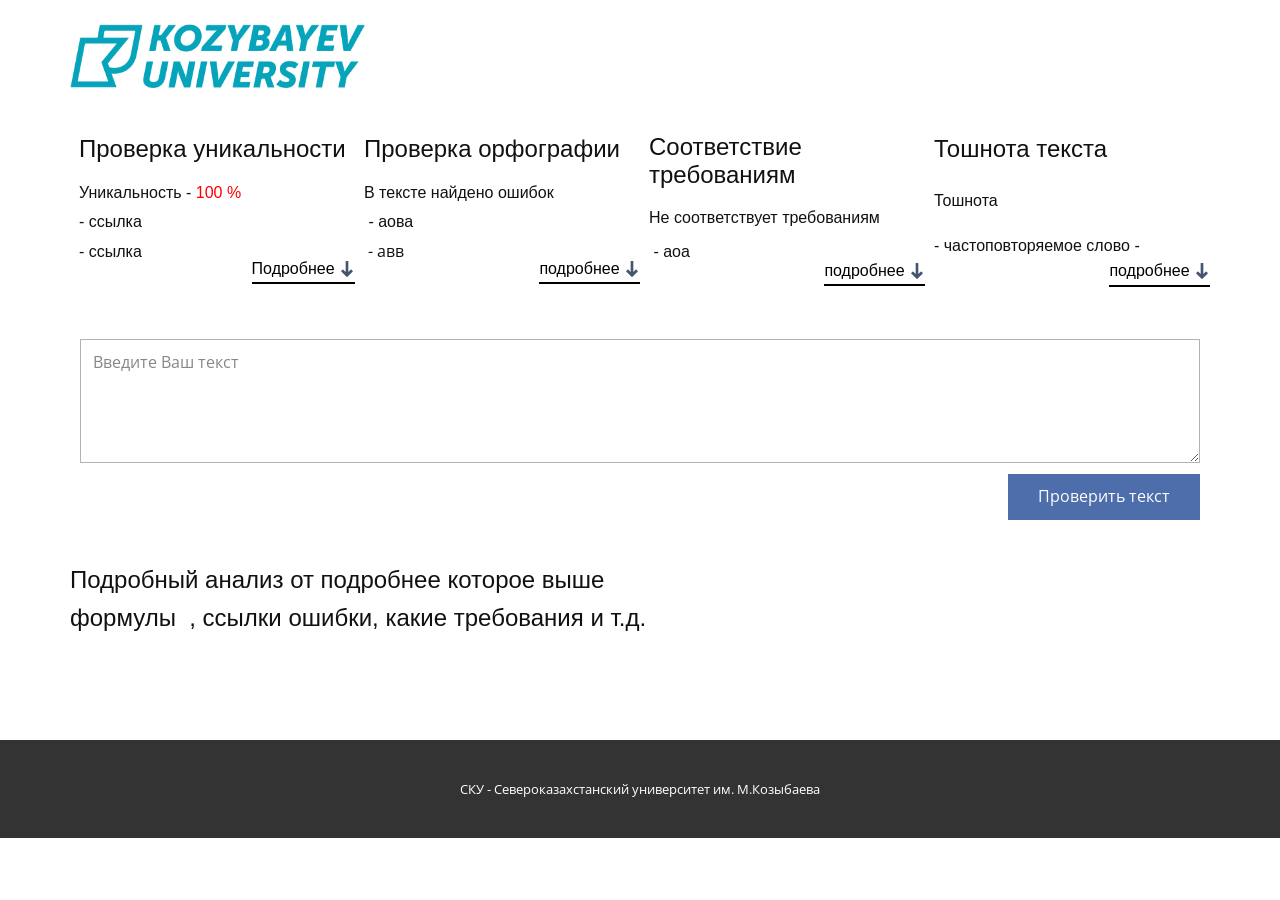
<file: сайт/writeesse.html>
<!DOCTYPE html>
<html style="font-size: 16px;">
  <head>
    <meta name="viewport" content="width=device-width, initial-scale=1.0">
    <meta charset="utf-8">
    <meta name="keywords" content="​IT Company, ​The backbone for internet business, Company Services, ​Large payments volume or unique business model?, ​What’s included, What We Do, Custom software solutions">
    <meta name="description" content="">
    <meta name="page_type" content="np-template-header-footer-from-plugin">
    <title>Главная</title>
    <link rel="stylesheet" href="nicepage.css" media="screen">
<link rel="stylesheet" href="Главная.css" media="screen">
    <script class="u-script" type="text/javascript" src="jquery.js" defer=""></script>
    <script class="u-script" type="text/javascript" src="nicepage.js" defer=""></script>
    <meta name="generator" content="Nicepage 4.7.1, nicepage.com">
    <link id="u-theme-google-font" rel="stylesheet" href="https://fonts.googleapis.com/css?family=Open+Sans:300,300i,400,400i,500,500i,600,600i,700,700i,800,800i|Cambay:400,400i,700,700i">
    
    
    <script type="application/ld+json">{
		"@context": "http://schema.org",
		"@type": "Organization",
		"name": "",
		"logo": "images/logo.png"
}</script>
    <!-- <script src="textanalising.js"></script> -->
    <meta name="theme-color" content="#4d6eaa">
    <meta property="og:title" content="Главная">
    <meta property="og:type" content="website">
  </head>
  <body data-home-page="главная.php" data-home-page-title="Главная" class="u-body u-xl-mode"><header class="u-clearfix u-header u-header" id="sec-d9ff"><div class="u-clearfix u-sheet u-valign-middle u-sheet-1">
        <a href="Главная.php" class="u-image u-logo u-image-1" title="СКГУ" data-image-width="457" data-image-height="99">
          <img src="images/logo.png" class="u-logo-image u-logo-image-1">
        </a>
        <nav class="u-menu u-menu-dropdown u-offcanvas u-menu-1">
          <div class="menu-collapse" style="font-size: 1rem; letter-spacing: 0px;">
            <a class="u-button-style u-custom-left-right-menu-spacing u-custom-padding-bottom u-custom-top-bottom-menu-spacing u-nav-link u-text-active-palette-1-base u-text-hover-palette-2-base" href="#">
              <svg class="u-svg-link" viewBox="0 0 24 24"><use xmlns:xlink="http://www.w3.org/1999/xlink" xlink:href="#menu-hamburger"></use></svg>
              <svg class="u-svg-content" version="1.1" id="menu-hamburger" viewBox="0 0 16 16" x="0px" y="0px" xmlns:xlink="http://www.w3.org/1999/xlink" xmlns="http://www.w3.org/2000/svg"><g><rect y="1" width="16" height="2"></rect><rect y="7" width="16" height="2"></rect><rect y="13" width="16" height="2"></rect>
</g></svg>
            </a>
          </div>
          <div class="u-nav-container">
          
          </div>
          <div class="u-nav-container-collapse">
            <div class="u-black u-container-style u-inner-container-layout u-opacity u-opacity-95 u-sidenav">
              <div class="u-inner-container-layout u-sidenav-overflow">
                <div class="u-menu-close"></div>
               

</li></ul>
              </div>
            </div>
            <div class="u-black u-menu-overlay u-opacity u-opacity-70"></div>
          </div>
        </nav>
      </div></header>
    <section class="u-align-left u-clearfix u-section-1" id="sec-9d66">
      <div class="u-clearfix u-sheet u-sheet-1">
        <div class="u-expanded-width u-list u-list-1">
          <div class="u-repeater u-repeater-1">
            <div class="u-container-style u-list-item u-repeater-item">
              <div class="u-container-layout u-similar-container u-container-layout-1">
                <div class="fr-view u-clearfix u-custom-item u-rich-text u-text u-text-1">
                  <h4>
                    <span class="u-custom-font u-font-arial">Проверка уникальности</span>
                  </h4>
                  <p style="line-height: 0.6;">
                    <span class="u-custom-font u-font-arial">Уникальность - <span class="u-text-custom-color-1">100 %</span>
                    </span>
                  </p>
                  <p style="line-height: 0.6;">
                    <span class="u-custom-font u-font-arial">
                      <span class="u-text-custom-color-1">
                        <span class="u-text-body-color">- ссылка&nbsp;</span>
                      </span>
                    </span>
                  </p>
                  <p style="line-height: 0.6;">
                    <span class="u-custom-font u-font-arial">
                      <span class="u-text-custom-color-1">
                        <span class="u-text-body-color">- ссылка</span>
                      </span>
                    </span>
                  </p>
                </div>
                <a href="главная.php#sec-9d66" data-page-id="37937226" class="u-active-none u-border-2 u-border-active-palette-2-dark-1 u-border-black u-border-hover-palette-1-base u-btn u-button-style u-custom-font u-font-arial u-hover-none u-none u-text-black u-text-hover-grey-70 u-btn-1">Подробнее&nbsp;<span class="u-icon u-text-palette-1-dark-2"><svg class="u-svg-content" viewBox="0 0 512 512" x="0px" y="0px" style="width: 1em; height: 1em;"><path d="M441.156,322.876l-48.666-47.386c-3.319-3.243-8.619-3.234-11.93,0.017l-81.894,80.299V8.533 c0-4.71-3.823-8.533-8.533-8.533h-68.267c-4.71,0-8.533,3.823-8.533,8.533v347.273l-81.894-80.299    c-3.311-3.243-8.602-3.251-11.921-0.017l-48.666,47.386c-1.655,1.604-2.586,3.806-2.586,6.11c0,2.304,0.939,4.506,2.586,6.11 l179.2,174.481c1.655,1.613,3.806,2.423,5.948,2.423c2.15,0,4.292-0.811,5.956-2.423l179.2-174.481 c1.647-1.604,2.577-3.806,2.577-6.11C443.733,326.682,442.803,324.48,441.156,322.876z"></path></svg><img></span>
                </a>
              </div>
            </div>
            <div class="u-container-style u-list-item u-repeater-item">
              <div class="u-container-layout u-similar-container u-container-layout-2">
                <div class="fr-view u-clearfix u-custom-item u-rich-text u-text u-text-2">
                  <h4>
                    <span class="u-custom-font u-font-arial">Проверка орфографии</span>
                  </h4>
                  <p style="line-height: 0.6;">
                    <span class="u-custom-font u-font-arial">В тексте найдено ошибок</span>
                  </p>
                  <p style="line-height: 0.6;">
                    <span class="u-custom-font u-font-arial">&nbsp;- аова</span>
                  </p>
                  <p style="line-height: 0.6;">&nbsp;- авв</p>
                </div>
                <a href="главная.php#sec-9d66" data-page-id="37937226" class="u-active-none u-border-2 u-border-active-palette-2-dark-1 u-border-black u-border-hover-palette-1-base u-btn u-button-style u-custom-font u-font-arial u-hover-none u-none u-text-black u-text-hover-grey-70 u-btn-2">подробнее&nbsp;<span class="u-icon u-text-palette-1-dark-2"><svg class="u-svg-content" viewBox="0 0 512 512" x="0px" y="0px" style="width: 1em; height: 1em;"><path d="M441.156,322.876l-48.666-47.386c-3.319-3.243-8.619-3.234-11.93,0.017l-81.894,80.299V8.533 c0-4.71-3.823-8.533-8.533-8.533h-68.267c-4.71,0-8.533,3.823-8.533,8.533v347.273l-81.894-80.299    c-3.311-3.243-8.602-3.251-11.921-0.017l-48.666,47.386c-1.655,1.604-2.586,3.806-2.586,6.11c0,2.304,0.939,4.506,2.586,6.11 l179.2,174.481c1.655,1.613,3.806,2.423,5.948,2.423c2.15,0,4.292-0.811,5.956-2.423l179.2-174.481 c1.647-1.604,2.577-3.806,2.577-6.11C443.733,326.682,442.803,324.48,441.156,322.876z"></path></svg><img></span>
                </a>
              </div>
            </div>
            <div class="u-container-style u-list-item u-repeater-item">
              <div class="u-container-layout u-similar-container u-container-layout-3">
                <div class="fr-view u-clearfix u-custom-item u-rich-text u-text u-text-3">
                  <h4 style="line-height: 1;">
                    <span class="u-custom-font u-font-arial">Соответствие требованиям</span>
                  </h4>
                  <p style="line-height: 0.8;">
                    <span class="u-custom-font u-font-arial">Не соответствует требованиям</span>
                  </p>
                  <p style="line-height: 0.8;">
                    <span class="u-custom-font u-font-arial">&nbsp;- аоа</span>
                  </p>
                </div>
                <a href="главная.php#sec-9d66" data-page-id="37937226" class="u-active-none u-border-2 u-border-active-palette-2-dark-1 u-border-black u-border-hover-palette-1-base u-btn u-button-style u-custom-font u-font-arial u-hover-none u-none u-text-black u-text-hover-grey-70 u-btn-3">подробнее&nbsp;<span class="u-icon u-text-palette-1-dark-2"><svg class="u-svg-content" viewBox="0 0 512 512" x="0px" y="0px" style="width: 1em; height: 1em;"><path d="M441.156,322.876l-48.666-47.386c-3.319-3.243-8.619-3.234-11.93,0.017l-81.894,80.299V8.533 c0-4.71-3.823-8.533-8.533-8.533h-68.267c-4.71,0-8.533,3.823-8.533,8.533v347.273l-81.894-80.299    c-3.311-3.243-8.602-3.251-11.921-0.017l-48.666,47.386c-1.655,1.604-2.586,3.806-2.586,6.11c0,2.304,0.939,4.506,2.586,6.11 l179.2,174.481c1.655,1.613,3.806,2.423,5.948,2.423c2.15,0,4.292-0.811,5.956-2.423l179.2-174.481 c1.647-1.604,2.577-3.806,2.577-6.11C443.733,326.682,442.803,324.48,441.156,322.876z"></path></svg><img></span>
                </a>
              </div>
            </div>
            <div class="u-container-style u-list-item u-repeater-item">
              <div class="u-container-layout u-similar-container u-container-layout-4">
                <div class="fr-view u-clearfix u-custom-item u-rich-text u-text u-text-4">
                  <h4>
                    <span class="u-custom-font u-font-arial">Тошнота текста</span>
                  </h4>
                  <p>
                    <span id="toshnota" class="u-custom-font u-font-arial">Тошнота </span>
                  </p>
                  <p>
                    <span id ="toshnotaWord" class="u-custom-font u-font-arial">- частоповторяемое слово -&nbsp;</span>
                  </p>
                </div>
                <a href="Главная.php#sec-9d66" data-page-id="37937226" class="u-active-none u-border-2 u-border-active-palette-2-dark-1 u-border-black u-border-hover-palette-1-base u-btn u-button-style u-custom-font u-font-arial u-hover-none u-none u-text-black u-text-hover-grey-70 u-btn-4">подробнее&nbsp;<span class="u-icon u-text-palette-1-dark-2"><svg class="u-svg-content" viewBox="0 0 512 512" x="0px" y="0px" style="width: 1em; height: 1em;"><path d="M441.156,322.876l-48.666-47.386c-3.319-3.243-8.619-3.234-11.93,0.017l-81.894,80.299V8.533 c0-4.71-3.823-8.533-8.533-8.533h-68.267c-4.71,0-8.533,3.823-8.533,8.533v347.273l-81.894-80.299    c-3.311-3.243-8.602-3.251-11.921-0.017l-48.666,47.386c-1.655,1.604-2.586,3.806-2.586,6.11c0,2.304,0.939,4.506,2.586,6.11 l179.2,174.481c1.655,1.613,3.806,2.423,5.948,2.423c2.15,0,4.292-0.811,5.956-2.423l179.2-174.481 c1.647-1.604,2.577-3.806,2.577-6.11C443.733,326.682,442.803,324.48,441.156,322.876z"></path></svg><img></span>
                </a>
              </div>
            </div>
          </div>
        </div>
        <div class="u-expanded-width u-form u-form-1">
          <form action="#" method="POST" class="u-clearfix u-form-spacing-10 u-form-vertical u-inner-form" source="custom" name="form" style="padding: 10px;">
            
            
            <div class="u-form-group u-form-message">
              <label for="message-3203" class="u-form-control-hidden u-label"></label>
              <textarea placeholder="Введите Ваш текст" id="input" rows="4" cols="50" id="message-3203" name="message" class="u-border-1 u-border-grey-30 u-input u-input-rectangle u-white" required=""></textarea>
            </div>
            <div class="u-align-right u-form-group u-form-submit">
              <a href="#"  class="u-btn u-btn-submit u-button-style">Проверить текст<br>
              </a>
              <input type="submit" value="submit" onclick="analis()" class="u-form-control-hidden">
            </div>
            <!-- <div class="u-form-send-message u-form-send-success"> Спасибо! Ваше сообщение отправлено. </div> -->
            <!-- <div class="u-form-send-error u-form-send-message"> Отправка не удалась. Пожалуйста, исправьте ошибки и попробуйте еще раз. </div> -->
            <!-- <input type="hidden" value="" name="recaptchaResponse"> -->
          </form>
        </div>
        <p class="u-custom-font u-font-arial u-text u-text-5">
          <span style="font-size: 1.5rem;">Подробный анализ от подробнее которое выше&nbsp;<br>формулы&nbsp; , ссылки ошибки, какие требования и т.д.
          </span>&nbsp;
        </p>
      </div>
    </section>
    
    
    
    <section class="u-backlink u-clearfix u-grey-80">
      <p class="u-text">
        <span>СКУ - Североказахстанский университет им. М.Козыбаева</span>
      </p>
    </section>
    <script>
       function analis(){
    
 
let textarea=document.getElementById("input")
let text = textarea.value
text=text.toLowerCase()
text=text.replace(/["."]/g,". ")
text=text.replace(/\s{2,}/g, ' ')
console.log(text)

let newtext=text.replace(/[.,\/#!$%\^&\*;:{}=\-_`~()]/g,"")
console.log(newtext)
let countword = newtext.split(" ").length
let splitword=newtext.split(" ")
let wordrepeats = []
console.log(countword)
let setsplitword=new Set(splitword) //множество не повторяющихся эллементов
let setdelword = new Set(["а","с","но","и","за","в","же","не","что","для","на"])
let cleartext = new Set([...setsplitword].filter(x=>!setdelword.has(x)))
cleartext.forEach(el => {
    let count =0
    splitword.forEach (sub =>{
        if (el== sub){
            count++     
        }
    })
    wordrepeats.push({word:el,count:count})
});
let maxcount=0
let targetword
wordrepeats.forEach(el=>{
    if (el.count > maxcount){
        maxcount=el.count
        targetword=el
    }
})
console.log(maxcount)
console.log(targetword)
console.log(wordrepeats);
let nausiam=(maxcount/countword)*100
console.log(nausiam)
alert(nausiam);
document.getElementById("toshnota").innerHTML="Тошнота текста-"+nausiam+"%"
document.getElementById("toshnotaWord").innerHTML="Частоповторяемое слово-"+targetword.word

 insert(text,nausiam)
}

let insert = async(text,nausiam)=>{
  console.log(text)
    const url = 'http://localhost/сайт/insertesse.php';
    const data = { text: text, nausiam:nausiam };
    console.log(data)
    
       fetch(url, {
        method: 'POST', // или 'PUT'
        body:JSON.stringify( data), // данные могут быть 'строкой' или {объектом}!
        headers: {"Content-type": "application/x-www-form-urlencoded; charset=UTF-8"},
      }).then(res=>res.json()).then(res=>console.log("seccess",res));
      
    
}

    </script>
  </body>
</html>
</file>
